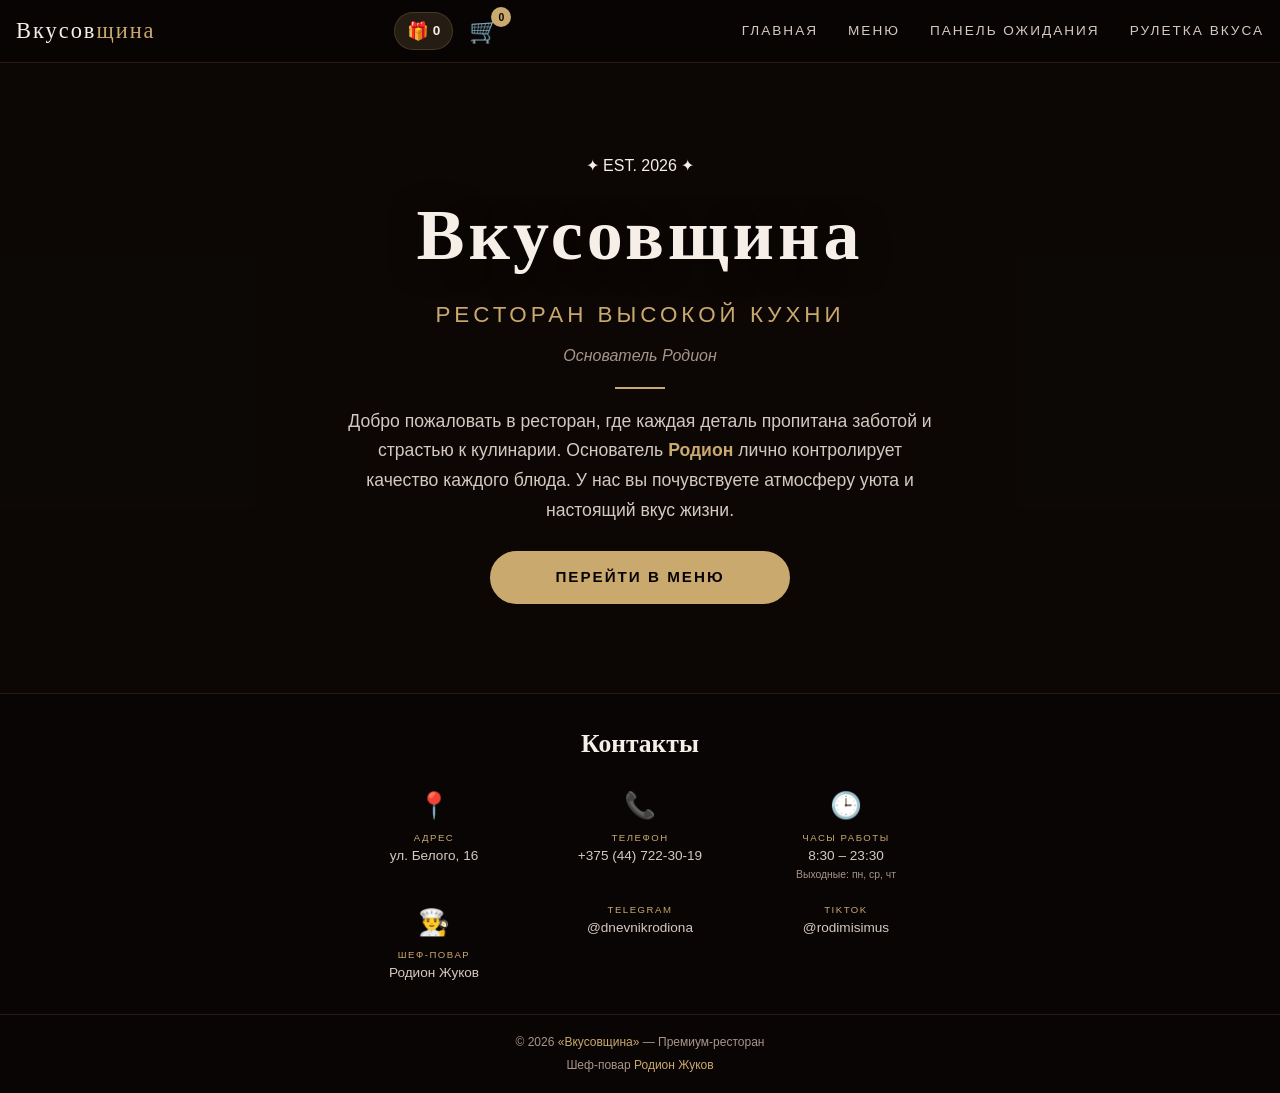
<file: index.html>
<!DOCTYPE html>
<html lang="ru">
<head>
    <meta charset="UTF-8">
    <meta name="viewport" content="width=device-width, initial-scale=1.0, maximum-scale=1.0, user-scalable=yes">
    <title>Вкусовщина | Премиум-ресторан</title>
    <!-- ===== ДИНАМИЧЕСКИЕ СТИЛИ (ВСЕ 5 СТИЛЕЙ) ===== -->
    <style id="dynamicStyles">
        /* Базовые переменные */
        :root {
            --bg-primary: #0a0505;
            --bg-secondary: #1a0a0a;
            --bg-card: #1a0f0f;
            --border-color: #2a1a15;
            --text-primary: #f5efe8;
            --text-secondary: #d4c9c0;
            --text-muted: #a89588;
            --accent: #c9a96e;
            --accent-hover: #e8d5a8;
            --shadow: 0 8px 32px rgba(0,0,0,0.6);
            --glass-bg: rgba(26, 15, 15, 0.85);
        }

        /* ===== СТИЛИ ===== */
        /* 1. Лёгкий и воздушный (скандинавский) */
        body.style-light {
            --bg-primary: #f8f4f0;
            --bg-secondary: #f0ebe4;
            --bg-card: #ffffff;
            --border-color: #e0d6cc;
            --text-primary: #2c241c;
            --text-secondary: #5a4a3a;
            --text-muted: #8a7a6a;
            --accent: #8baa8a;
            --accent-hover: #a8c4a7;
            --shadow: 0 8px 32px rgba(0,0,0,0.08);
            --glass-bg: rgba(255, 255, 255, 0.85);
        }
        body.style-light .hero::before {
            background: rgba(248, 244, 240, 0.7);
        }
        body.style-light .hero h1,
        body.style-light .hero .subtitle,
        body.style-light .hero .owner {
            color: #2c241c;
            text-shadow: none;
        }
        body.style-light .nav {
            background: rgba(248, 244, 240, 0.95);
            border-color: #e0d6cc;
        }
        body.style-light .nav .logo,
        body.style-light .nav .nav-links a {
            color: #2c241c;
        }

        /* 2. Яркий и дерзкий (молодёжный) */
        body.style-modern {
            --bg-primary: #0a0a12;
            --bg-secondary: #12121f;
            --bg-card: #1a1a2e;
            --border-color: #2a2a4a;
            --text-primary: #ffffff;
            --text-secondary: #c8c8f0;
            --text-muted: #8888aa;
            --accent: #ff6b6b;
            --accent-hover: #ff8a8a;
            --shadow: 0 8px 32px rgba(255, 107, 107, 0.2);
            --glass-bg: rgba(26, 26, 46, 0.9);
        }
        body.style-modern .hero::before {
            background: linear-gradient(135deg, rgba(10, 10, 18, 0.8), rgba(255, 107, 107, 0.3));
        }
        body.style-modern .hero h1 {
            background: linear-gradient(135deg, #ff6b6b, #ffd93d);
            -webkit-background-clip: text;
            -webkit-text-fill-color: transparent;
        }
        body.style-modern .nav {
            background: rgba(10, 10, 18, 0.95);
            border-color: #2a2a4a;
        }
        body.style-modern .nav .logo span,
        body.style-modern .nav .nav-links a:hover {
            color: #ff6b6b;
        }

        /* 3. Классический французский */
        body.style-french {
            --bg-primary: #f5ede4;
            --bg-secondary: #ede4d8;
            --bg-card: #f8f3ec;
            --border-color: #d4c4b0;
            --text-primary: #2c1f18;
            --text-secondary: #4d3a2e;
            --text-muted: #7a6557;
            --accent: #b88a5a;
            --accent-hover: #d4b088;
            --shadow: 0 8px 32px rgba(0,0,0,0.1);
            --glass-bg: rgba(248, 243, 236, 0.92);
        }
        body.style-french .hero::before {
            background: rgba(245, 237, 228, 0.75);
        }
        body.style-french .hero h1 {
            color: #2c1f18;
            text-shadow: none;
        }
        body.style-french .nav {
            background: rgba(245, 237, 228, 0.95);
            border-color: #d4c4b0;
        }
        body.style-french .nav .logo span {
            color: #b88a5a;
        }

        /* 4. Минималистичный японский */
        body.style-japanese {
            --bg-primary: #1a1a1a;
            --bg-secondary: #242424;
            --bg-card: #2a2a2a;
            --border-color: #3a3a3a;
            --text-primary: #f0f0f0;
            --text-secondary: #c0c0c0;
            --text-muted: #888888;
            --accent: #d4a373;
            --accent-hover: #e8c8a0;
            --shadow: 0 8px 32px rgba(0,0,0,0.4);
            --glass-bg: rgba(42, 42, 42, 0.9);
        }
        body.style-japanese .hero::before {
            background: rgba(26, 26, 26, 0.8);
        }
        body.style-japanese .hero h1 {
            color: #f0f0f0;
            text-shadow: none;
        }
        body.style-japanese .nav {
            background: rgba(26, 26, 26, 0.95);
            border-color: #3a3a3a;
        }

        /* 5. Эко-стиль */
        body.style-eco {
            --bg-primary: #f0f5ec;
            --bg-secondary: #e4ece0;
            --bg-card: #f8faf5;
            --border-color: #c8d8b8;
            --text-primary: #2a3a2a;
            --text-secondary: #4a5a4a;
            --text-muted: #7a8a7a;
            --accent: #6a9a6a;
            --accent-hover: #8ab88a;
            --shadow: 0 8px 32px rgba(0,0,0,0.06);
            --glass-bg: rgba(248, 250, 245, 0.92);
        }
        body.style-eco .hero::before {
            background: rgba(240, 245, 236, 0.8);
        }
        body.style-eco .hero h1 {
            color: #2a3a2a;
            text-shadow: none;
        }
        body.style-eco .nav {
            background: rgba(240, 245, 236, 0.95);
            border-color: #c8d8b8;
        }
        body.style-eco .nav .logo span {
            color: #6a9a6a;
        }
    </style>

    <!-- ===== ОСНОВНЫЕ СТИЛИ ===== -->
    <style>
        * { margin: 0; padding: 0; box-sizing: border-box; }

        body {
            font-family: 'Roboto', sans-serif;
            background-color: var(--bg-primary);
            color: var(--text-primary);
            line-height: 1.6;
            min-height: 100vh;
            display: flex;
            flex-direction: column;
            transition: background-color 0.5s, color 0.5s;
        }

        .nav {
            background: rgba(10, 5, 5, 0.95);
            backdrop-filter: blur(10px);
            padding: 12px 16px;
            position: sticky;
            top: 0;
            z-index: 100;
            border-bottom: 1px solid var(--border-color);
            display: flex;
            justify-content: space-between;
            align-items: center;
            transition: background 0.5s, border-color 0.5s;
        }
        .nav .logo {
            font-family: 'Playfair Display', serif;
            font-size: 1.4rem;
            color: var(--text-primary);
            letter-spacing: 2px;
            text-decoration: none;
            transition: color 0.5s;
        }
        .nav .logo span { color: var(--accent); transition: color 0.5s; }

        .nav .nav-right {
            display: flex;
            align-items: center;
            gap: 12px;
        }
        .nav .bonus-display {
            color: var(--accent);
            font-size: 0.85rem;
            display: flex;
            align-items: center;
            gap: 4px;
            background: rgba(201, 169, 110, 0.15);
            padding: 4px 12px;
            border-radius: 30px;
            border: 1px solid rgba(201, 169, 110, 0.2);
            transition: background 0.5s, border-color 0.5s;
        }
        .nav .bonus-display .icon { font-size: 1.1rem; }
        .nav .bonus-display .count { font-weight: 700; color: var(--text-primary); }
        .nav .cart-btn {
            position: relative;
            background: none;
            border: none;
            font-size: 1.5rem;
            cursor: pointer;
            color: var(--text-secondary);
            padding: 4px;
            transition: color 0.5s;
        }
        .nav .cart-btn .cart-count {
            position: absolute;
            top: -6px;
            right: -8px;
            background: var(--accent);
            color: #0a0505;
            font-size: 0.65rem;
            font-weight: 700;
            border-radius: 50%;
            width: 20px;
            height: 20px;
            display: flex;
            align-items: center;
            justify-content: center;
            transition: background 0.5s;
        }
        .nav .menu-toggle {
            display: flex;
            flex-direction: column;
            cursor: pointer;
            padding: 4px;
            background: none;
            border: none;
            gap: 5px;
        }
        .nav .menu-toggle span {
            display: block;
            width: 28px;
            height: 2px;
            background: var(--text-secondary);
            border-radius: 2px;
            transition: 0.3s, background 0.5s;
        }
        .nav .menu-toggle.active span:nth-child(1) { transform: rotate(45deg) translate(5px, 5px); }
        .nav .menu-toggle.active span:nth-child(2) { opacity: 0; }
        .nav .menu-toggle.active span:nth-child(3) { transform: rotate(-45deg) translate(5px, -5px); }

        .nav .nav-links {
            display: none;
            flex-direction: column;
            position: absolute;
            top: 60px;
            left: 0;
            right: 0;
            background: rgba(10, 5, 5, 0.98);
            backdrop-filter: blur(10px);
            padding: 20px;
            border-bottom: 1px solid var(--border-color);
            gap: 12px;
            transition: background 0.5s, border-color 0.5s;
        }
        .nav .nav-links.open { display: flex; }
        .nav .nav-links a {
            color: var(--text-secondary);
            text-decoration: none;
            font-weight: 400;
            font-size: 1.1rem;
            text-transform: uppercase;
            letter-spacing: 2px;
            padding: 12px 0;
            border-bottom: 1px solid var(--border-color);
            text-align: center;
            transition: color 0.5s, border-color 0.5s;
        }
        .nav .nav-links a:last-child { border-bottom: none; }
        .nav .nav-links a:hover { color: var(--accent); }

        .hero {
            position: relative;
            min-height: 70vh;
            display: flex;
            flex-direction: column;
            justify-content: center;
            align-items: center;
            text-align: center;
            padding: 40px 20px;
            background-image: url('https://i.ibb.co/N61v7gZB/image.png');
            background-size: cover;
            background-position: center;
            background-attachment: fixed;
            flex: 1;
        }
        .hero::before {
            content: '';
            position: absolute;
            inset: 0;
            background: rgba(13, 9, 7, 0.7);
            z-index: 1;
            transition: background 0.5s;
        }
        .hero * { position: relative; z-index: 2; }
        .hero h1 {
            font-family: 'Playfair Display', serif;
            font-size: clamp(2.8rem, 12vw, 4.5rem);
            font-weight: 700;
            color: var(--text-primary);
            letter-spacing: 4px;
            margin-bottom: 0.05em;
            text-shadow: 0 4px 30px rgba(0,0,0,0.5);
            transition: color 0.5s;
        }
        .hero .subtitle {
            font-size: clamp(1rem, 4vw, 1.4rem);
            color: var(--accent);
            letter-spacing: 4px;
            text-transform: uppercase;
            font-weight: 300;
            transition: color 0.5s;
        }
        .hero .owner {
            margin-top: 10px;
            font-size: clamp(0.8rem, 2.5vw, 1rem);
            color: var(--text-muted);
            font-style: italic;
        }
        .hero-line {
            width: 50px;
            height: 2px;
            background: var(--accent);
            margin: 18px auto;
            transition: background 0.5s;
        }
        .hero-desc {
            font-size: clamp(0.95rem, 2.5vw, 1.1rem);
            color: var(--text-secondary);
            max-width: 600px;
            margin: 0 auto 25px;
            line-height: 1.7;
        }
        .hero-btn {
            display: inline-block;
            padding: 14px 40px;
            background: var(--accent);
            color: #0a0505;
            text-decoration: none;
            text-transform: uppercase;
            font-weight: 700;
            letter-spacing: 2px;
            font-size: 0.95rem;
            border-radius: 50px;
            transition: all 0.3s;
            width: 90%;
            max-width: 300px;
        }
        .hero-btn:hover {
            background: var(--accent-hover);
            transform: scale(1.02);
        }

        .contacts {
            background: var(--bg-primary);
            padding: 30px 16px;
            border-top: 1px solid var(--border-color);
            text-align: center;
            transition: background 0.5s, border-color 0.5s;
        }
        .contacts-title {
            font-family: 'Playfair Display', serif;
            font-size: 1.6rem;
            color: var(--text-primary);
            margin-bottom: 20px;
        }
        .contacts-grid {
            display: grid;
            grid-template-columns: 1fr 1fr;
            gap: 18px;
            max-width: 600px;
            margin: 0 auto;
        }
        .contact-item {
            text-align: center;
        }
        .contact-item .icon {
            font-size: 1.6rem;
            display: block;
            margin-bottom: 4px;
        }
        .contact-item .label {
            color: var(--accent);
            text-transform: uppercase;
            font-size: 0.6rem;
            letter-spacing: 1.5px;
        }
        .contact-item .value {
            font-size: 0.85rem;
            color: var(--text-secondary);
            text-decoration: none;
            word-break: break-word;
        }
        .contact-item .value a {
            color: var(--text-secondary);
            text-decoration: none;
        }
        .contact-item .value small {
            font-size: 0.65rem;
            color: var(--text-muted);
            display: block;
        }

        .footer {
            background: var(--bg-primary);
            text-align: center;
            padding: 18px;
            border-top: 1px solid var(--border-color);
            color: var(--text-muted);
            font-size: 0.75rem;
            transition: background 0.5s, border-color 0.5s, color 0.5s;
        }
        .footer span { color: var(--accent); }

        /* Оверлей закрытия */
        .overlay-closed {
            position: fixed;
            inset: 0;
            background: rgba(0,0,0,0.85);
            backdrop-filter: blur(8px);
            z-index: 9999;
            display: none;
            justify-content: center;
            align-items: center;
            padding: 20px;
        }
        .overlay-closed.show { display: flex; }
        .closed-modal {
            background: var(--bg-card);
            border: 2px solid var(--accent);
            border-radius: 30px;
            padding: 40px 35px;
            max-width: 460px;
            width: 100%;
            text-align: center;
            animation: modalPop 0.4s ease-out;
            transition: background 0.5s, border-color 0.5s;
        }
        .closed-modal .closed-icon { font-size: 4.5rem; display: block; margin-bottom: 10px; }
        .closed-modal h2 {
            font-family: 'Playfair Display', serif;
            font-size: 2rem;
            color: var(--text-primary);
            margin-bottom: 12px;
        }
        .closed-modal p {
            font-size: 1.1rem;
            color: var(--text-secondary);
            line-height: 1.6;
        }
        @keyframes modalPop {
            0% { transform: scale(0.9); opacity: 0; }
            100% { transform: scale(1); opacity: 1; }
        }

        @media (min-width: 600px) {
            .contacts-grid { grid-template-columns: repeat(3, 1fr); }
        }
        @media (min-width: 768px) {
            .nav .menu-toggle { display: none; }
            .nav .nav-links {
                display: flex !important;
                flex-direction: row;
                position: static;
                background: none;
                backdrop-filter: none;
                padding: 0;
                border: none;
                gap: 30px;
            }
            .nav .nav-links a {
                font-size: 0.85rem;
                padding: 6px 0;
                border-bottom: none;
                text-align: left;
            }
        }
    </style>
</head>
<body>

    <!-- ОВЕРЛЕЙ ЗАКРЫТИЯ -->
    <div class="overlay-closed" id="closedOverlay">
        <div class="closed-modal">
            <span class="closed-icon">🚧</span>
            <h2>Ресторан временно закрыт</h2>
            <p>Мы работаем над улучшением нашего меню и сервиса.<br>Скоро откроемся с новыми вкусами!</p>
            <p style="margin-top: 6px; font-size:0.9rem; color:var(--text-muted);">Следите за обновлениями</p>
        </div>
    </div>

    <!-- НАВИГАЦИЯ -->
    <nav class="nav">
        <a href="index.html" class="logo">Вкусов<span>щина</span></a>
        <div class="nav-right">
            <div class="bonus-display" id="bonusDisplay">
                <span class="icon">🎁</span>
                <span class="count" id="bonusCount">0</span>
            </div>
            <button class="cart-btn" id="cartBtn" aria-label="Корзина">
                🛒
                <span class="cart-count" id="cartCount">0</span>
            </button>
            <button class="menu-toggle" id="menuToggle" aria-label="Открыть меню">
                <span></span><span></span><span></span>
            </button>
        </div>
        <div class="nav-links" id="navLinks">
            <a href="index.html">Главная</a>
            <a href="menu.html">Меню</a>
            <a href="status.html">Панель ожидания</a>
            <a href="roulette.html">Рулетка Вкуса</a>
        </div>
    </nav>

    <!-- HERO -->
    <section class="hero">
        <div class="hero-content">
            <div class="hero-badge">✦ EST. 2026 ✦</div>
            <h1>Вкусовщина</h1>
            <div class="subtitle">Ресторан высокой кухни</div>
            <div class="owner">Основатель Родион</div>
            <div class="hero-line"></div>
            <p class="hero-desc">
                Добро пожаловать в ресторан, где каждая деталь пропитана заботой и страстью к кулинарии.
                Основатель <strong style="color:var(--accent);">Родион</strong> лично контролирует качество каждого блюда.
                У нас вы почувствуете атмосферу уюта и настоящий вкус жизни.
            </p>
            <a href="menu.html" class="hero-btn">Перейти в меню</a>
        </div>
    </section>

    <!-- КОНТАКТЫ -->
    <section class="contacts">
        <h2 class="contacts-title">Контакты</h2>
        <div class="contacts-grid">
            <div class="contact-item">
                <span class="icon">📍</span>
                <div class="label">Адрес</div>
                <div class="value">ул. Белого, 16</div>
            </div>
            <div class="contact-item">
                <span class="icon">📞</span>
                <div class="label">Телефон</div>
                <div class="value">+375 (44) 722-30-19</div>
            </div>
            <div class="contact-item">
                <span class="icon">🕒</span>
                <div class="label">Часы работы</div>
                <div class="value">8:30 – 23:30 <small>Выходные: пн, ср, чт</small></div>
            </div>
            <div class="contact-item">
                <span class="icon">👨‍🍳</span>
                <div class="label">Шеф-повар</div>
                <div class="value">Родион Жуков</div>
            </div>
            <div class="contact-item">
                <div class="label">Telegram</div>
                <div class="value"><a href="https://t.me/dnevnikrodiona" target="_blank">@dnevnikrodiona</a></div>
            </div>
            <div class="contact-item">
                <div class="label">TikTok</div>
                <div class="value"><a href="https://www.tiktok.com/@rodimisimus" target="_blank">@rodimisimus</a></div>
            </div>
        </div>
    </section>

    <footer class="footer">
        <p>© 2026 <span>«Вкусовщина»</span> — Премиум-ресторан</p>
        <p style="margin-top: 4px;">Шеф-повар <span>Родион Жуков</span></p>
    </footer>

    <script>
        // ===== ЗАГРУЗКА СТИЛЯ С СЕРВЕРА =====
        const SERVER_URL = 'https://vkusovshina-server.onrender.com';

        async function loadStyle() {
            try {
                const response = await fetch(`${SERVER_URL}/style`);
                const data = await response.json();
                const style = data.style || 'light';
                document.body.className = 'style-' + style;
                localStorage.setItem('siteStyle', style);
            } catch (e) {
                console.error('Ошибка загрузки стиля:', e);
                const saved = localStorage.getItem('siteStyle');
                if (saved) document.body.className = 'style-' + saved;
            }
        }

        loadStyle();

        // Обновляем стиль при изменении в localStorage (для синхронизации вкладок)
        window.addEventListener('storage', function(e) {
            if (e.key === 'siteStyle') {
                document.body.className = 'style-' + e.newValue;
            }
        });

        // ===== ПРОВЕРКА СТАТУСА РЕСТОРАНА =====
        async function checkRestaurantStatus() {
            try {
                const response = await fetch(`${SERVER_URL}/status`);
                const data = await response.json();
                const overlay = document.getElementById('closedOverlay');
                if (data.isOpen === false) {
                    overlay.classList.add('show');
                } else {
                    overlay.classList.remove('show');
                }
            } catch (e) {
                console.error('Ошибка проверки статуса:', e);
            }
        }

        checkRestaurantStatus();
        setInterval(checkRestaurantStatus, 30000);

        // ===== БУРГЕР =====
        const toggle = document.getElementById('menuToggle');
        const links = document.getElementById('navLinks');
        toggle.addEventListener('click', function() {
            this.classList.toggle('active');
            links.classList.toggle('open');
        });
        links.querySelectorAll('a').forEach(link => {
            link.addEventListener('click', () => {
                toggle.classList.remove('active');
                links.classList.remove('open');
            });
        });

        // ===== БОНУСЫ И КОРЗИНА =====
        function updateBonusUI() {
            const bonus = parseInt(localStorage.getItem('bonus')) || 0;
            document.getElementById('bonusCount').textContent = bonus;
        }

        function updateCartUI() {
            const cart = JSON.parse(localStorage.getItem('cart')) || [];
            document.getElementById('cartCount').textContent = cart.length;
        }

        window.addEventListener('storage', function(e) {
            if (e.key === 'bonus') updateBonusUI();
            if (e.key === 'cart') updateCartUI();
        });

        updateBonusUI();
        updateCartUI();
    </script>

</body>
</html>
</file>
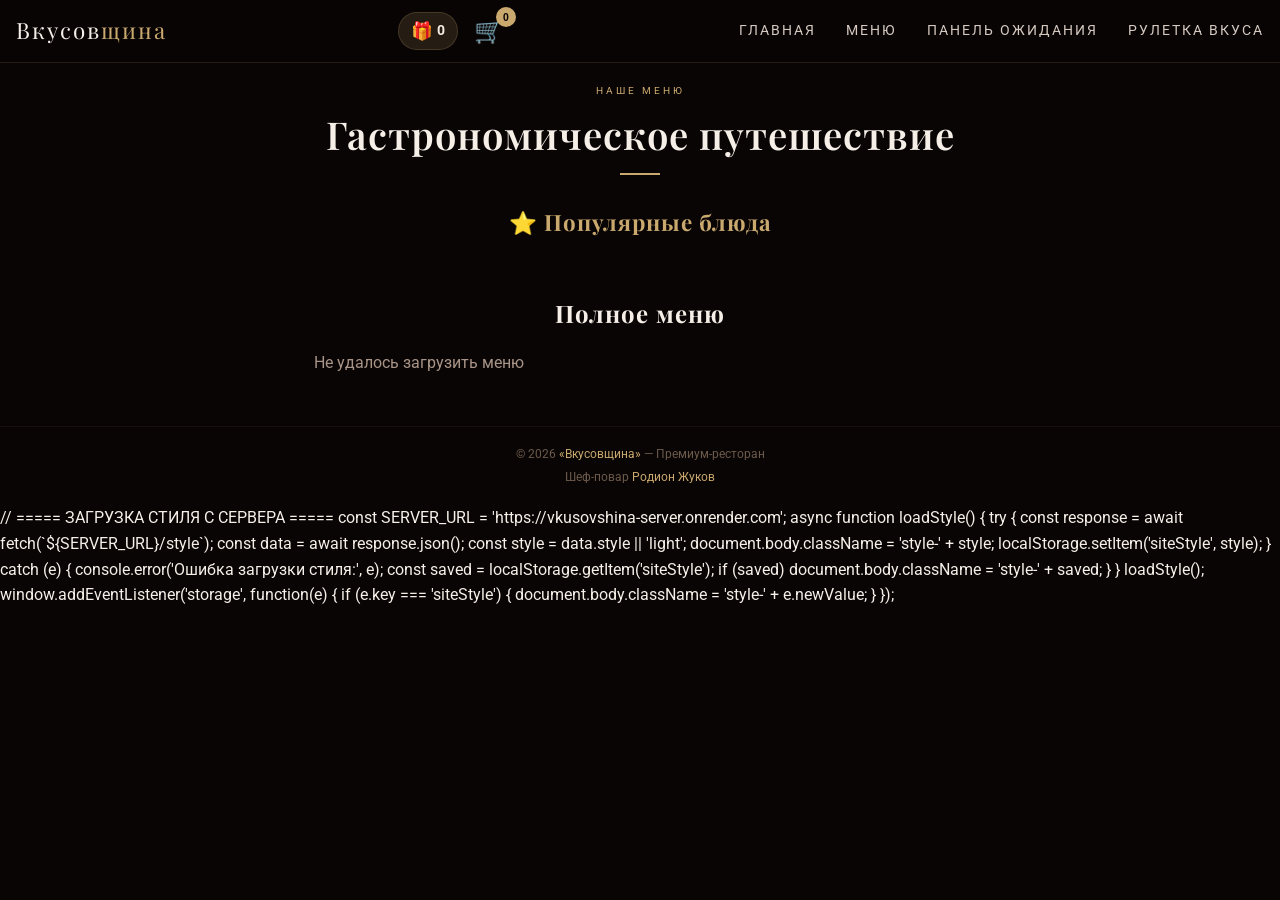
<file: menu.html>
<!DOCTYPE html>
<html lang="ru">
<head>
    <meta charset="UTF-8">
    <meta name="viewport" content="width=device-width, initial-scale=1.0, maximum-scale=1.0, user-scalable=yes">
    <title>Меню | Вкусовщина</title>
    <style>
        @import url('https://fonts.googleapis.com/css2?family=Playfair+Display:ital,wght@0,700;1,700&family=Roboto:wght@300;400;700&display=swap');

        * { margin: 0; padding: 0; box-sizing: border-box; }

        body {
            font-family: 'Roboto', sans-serif;
            background-color: #0a0505;
            color: #f5efe8;
            line-height: 1.6;
            min-height: 100vh;
        }

        .nav {
            background: rgba(10, 5, 5, 0.95);
            backdrop-filter: blur(10px);
            padding: 12px 16px;
            position: sticky;
            top: 0;
            z-index: 100;
            border-bottom: 1px solid #2a1a15;
            display: flex;
            justify-content: space-between;
            align-items: center;
        }
        .nav .logo {
            font-family: 'Playfair Display', serif;
            font-size: 1.4rem;
            color: #f5efe8;
            letter-spacing: 2px;
            text-decoration: none;
        }
        .nav .logo span { color: #c9a96e; }

        .nav .nav-right {
            display: flex;
            align-items: center;
            gap: 12px;
        }
        .nav .bonus-display {
            color: #c9a96e;
            font-size: 0.85rem;
            display: flex;
            align-items: center;
            gap: 4px;
            background: rgba(201, 169, 110, 0.15);
            padding: 4px 12px;
            border-radius: 30px;
            border: 1px solid rgba(201, 169, 110, 0.2);
        }
        .nav .bonus-display .icon { font-size: 1.1rem; }
        .nav .bonus-display .count { font-weight: 700; color: #f5efe8; }
        .nav .cart-btn {
            position: relative;
            background: none;
            border: none;
            font-size: 1.5rem;
            cursor: pointer;
            color: #d4c9c0;
            padding: 4px;
        }
        .nav .cart-btn .cart-count {
            position: absolute;
            top: -6px;
            right: -8px;
            background: #c9a96e;
            color: #0a0505;
            font-size: 0.65rem;
            font-weight: 700;
            border-radius: 50%;
            width: 20px;
            height: 20px;
            display: flex;
            align-items: center;
            justify-content: center;
        }
        .nav .menu-toggle {
            display: flex;
            flex-direction: column;
            cursor: pointer;
            padding: 4px;
            background: none;
            border: none;
            gap: 5px;
        }
        .nav .menu-toggle span {
            display: block;
            width: 28px;
            height: 2px;
            background: #d4c9c0;
            border-radius: 2px;
            transition: 0.3s;
        }
        .nav .menu-toggle.active span:nth-child(1) { transform: rotate(45deg) translate(5px, 5px); }
        .nav .menu-toggle.active span:nth-child(2) { opacity: 0; }
        .nav .menu-toggle.active span:nth-child(3) { transform: rotate(-45deg) translate(5px, -5px); }

        .nav .nav-links {
            display: none;
            flex-direction: column;
            position: absolute;
            top: 60px;
            left: 0;
            right: 0;
            background: rgba(10, 5, 5, 0.98);
            backdrop-filter: blur(10px);
            padding: 20px;
            border-bottom: 1px solid #2a1a15;
            gap: 12px;
        }
        .nav .nav-links.open { display: flex; }
        .nav .nav-links a {
            color: #d4c9c0;
            text-decoration: none;
            font-weight: 400;
            font-size: 1.1rem;
            text-transform: uppercase;
            letter-spacing: 2px;
            padding: 12px 0;
            border-bottom: 1px solid #1a0f0f;
            text-align: center;
        }
        .nav .nav-links a:last-child { border-bottom: none; }
        .nav .nav-links a:hover { color: #c9a96e; }

        .container {
            max-width: 600px;
            margin: 0 auto;
            padding: 20px 16px;
        }
        .section-header {
            text-align: center;
            margin-bottom: 30px;
        }
        .section-header .subtitle {
            font-size: 0.65rem;
            color: #c9a96e;
            text-transform: uppercase;
            letter-spacing: 3px;
            display: block;
            margin-bottom: 4px;
        }
        .section-header h1 {
            font-family: 'Playfair Display', serif;
            font-size: clamp(1.8rem, 5vw, 2.4rem);
            color: #f5efe8;
            font-weight: 600;
            letter-spacing: 1px;
        }
        .section-line {
            width: 40px;
            height: 2px;
            background: #c9a96e;
            margin: 8px auto 0;
        }

        .popular-section {
            margin-bottom: 35px;
        }
        .popular-section h2 {
            font-family: 'Playfair Display', serif;
            font-size: 1.4rem;
            color: #c9a96e;
            text-align: center;
            margin-bottom: 18px;
            letter-spacing: 1px;
        }

        .menu-grid {
            display: grid;
            grid-template-columns: 1fr;
            gap: 16px;
        }
        .menu-item {
            background: rgba(26, 15, 15, 0.85);
            backdrop-filter: blur(10px);
            border-radius: 16px;
            padding: 20px 16px;
            border: 1px solid rgba(201, 169, 110, 0.15);
            transition: all 0.3s;
            text-align: center;
            position: relative;
        }
        .menu-item .emoji {
            font-size: 2.6rem;
            display: block;
            margin-bottom: 6px;
        }
        .menu-item h3 {
            font-family: 'Playfair Display', serif;
            font-size: 1.1rem;
            color: #f5efe8;
            margin-bottom: 2px;
        }
        .menu-item .price {
            display: inline-block;
            background: #c9a96e;
            color: #0a0505;
            font-weight: 700;
            padding: 2px 14px;
            border-radius: 20px;
            font-size: 0.75rem;
            margin: 4px 0 6px;
        }
        .menu-item p {
            color: #a89588;
            font-size: 0.8rem;
            line-height: 1.4;
        }
        .menu-item .add-to-cart {
            margin-top: 10px;
            background: #c9a96e;
            color: #0a0505;
            border: none;
            padding: 10px 16px;
            border-radius: 30px;
            font-weight: 600;
            font-size: 0.9rem;
            cursor: pointer;
            transition: all 0.3s;
            width: 100%;
        }
        .menu-item .add-to-cart:hover {
            background: #e8d5a8;
        }

        .popular-badge {
            display: inline-block;
            background: #c9a96e;
            color: #0a0505;
            font-size: 0.55rem;
            font-weight: 700;
            padding: 2px 12px;
            border-radius: 20px;
            text-transform: uppercase;
            letter-spacing: 1px;
            position: absolute;
            top: -6px;
            right: -6px;
        }

        /* Модалки */
        .modal-overlay {
            display: none;
            position: fixed;
            inset: 0;
            background: rgba(0,0,0,0.85);
            backdrop-filter: blur(8px);
            z-index: 200;
            justify-content: center;
            align-items: center;
            padding: 20px;
        }
        .modal-overlay.open { display: flex; }
        .modal {
            background: #1a0f0f;
            border: 2px solid #c9a96e;
            border-radius: 24px;
            padding: 30px 20px;
            max-width: 450px;
            width: 100%;
            text-align: center;
            animation: modalPop 0.3s ease-out;
            position: relative;
        }
        @keyframes modalPop {
            0% { transform: scale(0.95); opacity: 0; }
            100% { transform: scale(1); opacity: 1; }
        }
        .modal .close-modal-btn {
            background: #c9a96e;
            color: #0a0505;
            border: none;
            padding: 10px 30px;
            border-radius: 30px;
            font-weight: 600;
            font-size: 1rem;
            cursor: pointer;
            transition: all 0.3s;
            margin-top: 10px;
        }
        .modal .close-modal-btn:hover { background: #e8d5a8; }
        .modal .modal-close-btn {
            position: absolute;
            top: 10px;
            right: 16px;
            font-size: 1.5rem;
            color: #a89588;
            cursor: pointer;
            background: none;
            border: none;
        }
        .modal .modal-close-btn:hover { color: #f5efe8; }

        .cart-modal .cart-items {
            margin: 15px 0;
            max-height: 250px;
            overflow-y: auto;
            text-align: left;
        }
        .cart-modal .cart-item {
            display: flex;
            justify-content: space-between;
            padding: 8px 0;
            border-bottom: 1px solid #2a1a15;
        }
        .cart-modal .cart-item .name { font-size: 0.95rem; }
        .cart-modal .cart-item .remove-btn {
            background: none;
            border: none;
            color: #a89588;
            font-size: 1.1rem;
            cursor: pointer;
        }
        .cart-modal .cart-item .remove-btn:hover { color: #e74c3c; }
        .cart-modal .cart-total {
            font-weight: 700;
            margin: 10px 0;
        }
        .cart-modal .order-cart-btn {
            background: #c9a96e;
            color: #0a0505;
            border: none;
            padding: 12px;
            border-radius: 30px;
            font-weight: 600;
            font-size: 1rem;
            cursor: pointer;
            width: 100%;
            margin-top: 5px;
        }
        .cart-modal .order-cart-btn:hover { background: #e8d5a8; }
        .cart-modal .empty-cart { color: #a89588; padding: 20px 0; }

        /* Модалка пожелания */
        .wish-modal textarea {
            width: 100%;
            padding: 10px;
            border-radius: 12px;
            border: 1px solid #2a1a15;
            background: #0a0505;
            color: #f5efe8;
            font-size: 1rem;
            resize: vertical;
            min-height: 80px;
            margin: 10px 0 12px;
            font-family: inherit;
        }
        .wish-modal textarea:focus { border-color: #c9a96e; outline: none; }
        .wish-modal .wish-label {
            color: #d4c9c0;
            font-size: 0.9rem;
        }
        .wish-modal .bonus-checkbox {
            display: flex;
            align-items: center;
            gap: 10px;
            justify-content: center;
            margin: 10px 0 6px;
            color: #d4c9c0;
            font-size: 0.95rem;
        }
        .wish-modal .bonus-checkbox input[type="checkbox"] {
            width: 20px;
            height: 20px;
            accent-color: #c9a96e;
            cursor: pointer;
        }
        .wish-modal .bonus-info {
            font-size: 0.8rem;
            color: #a89588;
            margin-bottom: 8px;
        }

        /* Модалка успеха */
        #orderSuccessModal .modal { border-color: #4CAF50; }
        #orderSuccessModal .emoji-big { font-size: 3.5rem; display: block; margin-bottom: 6px; }
        #orderSuccessModal h2 { color: #4CAF50; font-family: 'Playfair Display', serif; font-size: 1.6rem; }
        #orderSuccessModal .message { color: #d4c9c0; margin: 10px 0; }
        #orderSuccessModal .thanks { color: #c9a96e; font-weight: 700; margin-bottom: 10px; }

        .footer {
            background: #0a0505;
            text-align: center;
            padding: 18px;
            border-top: 1px solid #1a0f0f;
            color: #6b5a4a;
            font-size: 0.75rem;
            margin-top: 30px;
        }
        .footer span { color: #c9a96e; }

        @media (min-width: 500px) {
            .menu-grid { grid-template-columns: 1fr 1fr; }
        }
        @media (min-width: 768px) {
            .nav .menu-toggle { display: none; }
            .nav .nav-links {
                display: flex !important;
                flex-direction: row;
                position: static;
                background: none;
                backdrop-filter: none;
                padding: 0;
                border: none;
                gap: 30px;
            }
            .nav .nav-links a {
                font-size: 0.85rem;
                padding: 6px 0;
                border-bottom: none;
                text-align: left;
            }
            .container { max-width: 900px; }
        }
    </style>
</head>
<body>

    <!-- НАВИГАЦИЯ -->
    <nav class="nav">
        <a href="index.html" class="logo">Вкусов<span>щина</span></a>
        <div class="nav-right">
            <div class="bonus-display">
                <span class="icon">🎁</span>
                <span class="count" id="bonusCount">0</span>
            </div>
            <button class="cart-btn" id="cartBtn" aria-label="Корзина">
                🛒
                <span class="cart-count" id="cartCount">0</span>
            </button>
            <button class="menu-toggle" id="menuToggle" aria-label="Открыть меню">
                <span></span><span></span><span></span>
            </button>
        </div>
        <div class="nav-links" id="navLinks">
            <a href="index.html">Главная</a>
            <a href="menu.html">Меню</a>
            <a href="status.html">Панель ожидания</a>
            <a href="roulette.html">Рулетка Вкуса</a>
        </div>
    </nav>

    <div class="container">
        <div class="section-header">
            <span class="subtitle">Наше меню</span>
            <h1>Гастрономическое путешествие</h1>
            <div class="section-line"></div>
        </div>

        <div class="popular-section">
            <h2>⭐ Популярные блюда</h2>
            <div class="menu-grid" id="popularGrid"></div>
        </div>

        <h2 style="font-family:'Playfair Display',serif;font-size:1.5rem;color:#f5efe8;text-align:center;margin-bottom:18px;letter-spacing:1px;">Полное меню</h2>
        <div class="menu-grid" id="menuGrid"></div>
    </div>

    <!-- МОДАЛКА КОРЗИНЫ -->
    <div class="modal-overlay cart-modal" id="cartModal">
        <div class="modal">
            <button class="modal-close-btn" id="closeCartBtn">✕</button>
            <h2 style="text-align:center;">🛒 Корзина</h2>
            <div class="cart-items" id="cartItems"></div>
            <div class="cart-total" id="cartTotal">Итого: 0 блюд</div>
            <button class="order-cart-btn" id="orderCartBtn">Оформить заказ</button>
        </div>
    </div>

    <!-- МОДАЛКА ПОЖЕЛАНИЯ + БОНУСЫ -->
    <div class="modal-overlay wish-modal" id="wishModal">
        <div class="modal">
            <button class="modal-close-btn" id="closeWishBtn">✕</button>
            <h2>📝 Пожелание к заказу</h2>
            <p class="wish-label">Оставьте комментарий для повара (необязательно)</p>
            <textarea id="wishText" placeholder="Например: без лука, побольше соуса..."></textarea>

            <div class="bonus-checkbox">
                <input type="checkbox" id="useBonusCheck">
                <label for="useBonusCheck">🎁 Использовать бонусы (<span id="bonusAvailableLabel">0</span> баллов = <span id="bonusAmountLabel">0</span> коп.)</label>
            </div>
            <div class="bonus-info">После списания бонусов сумма заказа уменьшится</div>

            <button class="close-modal-btn" id="confirmOrderBtn">Отправить заказ</button>
        </div>
    </div>

    <!-- МОДАЛКА УСПЕШНОГО ЗАКАЗА -->
    <div class="modal-overlay" id="orderSuccessModal">
        <div class="modal">
            <span class="emoji-big">✅</span>
            <h2>Заказ оформлен!</h2>
            <div class="message">Ваш заказ принят! Мы уже начали готовить.<br>Следите за статусом в <strong>Панели ожидания</strong>.</div>
            <div class="thanks">Спасибо, что выбрали «Вкусовщину»!</div>
            <button class="close-modal-btn" id="closeSuccessBtn">Отлично!</button>
        </div>
    </div>

    <footer class="footer">
        <p>© 2026 <span>«Вкусовщина»</span> — Премиум-ресторан</p>
        <p style="margin-top: 4px;">Шеф-повар <span>Родион Жуков</span></p>
    </footer>

    <script>
        // ===== ГЛОБАЛЬНЫЕ НАСТРОЙКИ =====
        const SERVER_URL = 'https://vkusovshina-server.onrender.com';
        const TELEGRAM_BOT_TOKEN = '8752139780:AAEIbtDqq2F3FJ2TqFWcINLWg6Zml8UyAQI';
        const TELEGRAM_CHAT_ID = '7892506421';

        // ===== ПЕРЕМЕННЫЕ =====
        let allDishes = [];
        let cart = JSON.parse(localStorage.getItem('cart')) || [];

        // ===== КОРЗИНА И БОНУСЫ =====
        function saveCart() {
            localStorage.setItem('cart', JSON.stringify(cart));
            updateCartUI();
            updateBonusUI();
        }

        function updateCartUI() {
            document.getElementById('cartCount').textContent = cart.length;
        }

        function updateBonusUI() {
            const bonus = parseInt(localStorage.getItem('bonus')) || 0;
            document.getElementById('bonusCount').textContent = bonus;
            const availableLabel = document.getElementById('bonusAvailableLabel');
            const amountLabel = document.getElementById('bonusAmountLabel');
            if (availableLabel && amountLabel) {
                availableLabel.textContent = bonus;
                amountLabel.textContent = bonus;
            }
        }

        function addToCart(dishName) {
            const dish = allDishes.find(d => d.name === dishName);
            if (!dish) return;
            cart.push({ ...dish });
            saveCart();
            showNotification(`${dish.emoji} ${dish.name} добавлено в корзину!`);
        }

        function removeFromCart(index) {
            cart.splice(index, 1);
            saveCart();
            renderCartModal();
        }

        function clearCart() {
            cart = [];
            saveCart();
            renderCartModal();
        }

        function showNotification(text) {
            const notif = document.createElement('div');
            notif.style.cssText = `
                position: fixed; bottom: 80px; left: 50%; transform: translateX(-50%);
                background: #1a0f0f; color: #f5efe8;
                padding: 14px 24px; border-radius: 30px;
                border: 1px solid #c9a96e;
                box-shadow: 0 4px 20px rgba(0,0,0,0.6);
                z-index: 999; font-weight: 500;
                transition: opacity 0.5s;
                max-width: 90%;
                text-align: center;
                font-size: 1rem;
            `;
            notif.textContent = text;
            document.body.appendChild(notif);
            setTimeout(() => {
                notif.style.opacity = '0';
                setTimeout(() => notif.remove(), 500);
            }, 2500);
        }

        // ===== TELEGRAM (с кнопкой) =====
        function sendTelegramMessageWithButton(text, keyboard) {
            const url = `https://api.telegram.org/bot${TELEGRAM_BOT_TOKEN}/sendMessage`;
            return fetch(url, {
                method: 'POST',
                headers: { 'Content-Type': 'application/json' },
                body: JSON.stringify({
                    chat_id: TELEGRAM_CHAT_ID,
                    text: text,
                    parse_mode: 'HTML',
                    reply_markup: keyboard,
                    disable_web_page_preview: true
                })
            })
            .then(r => r.json())
            .then(data => {
                if (!data.ok) throw new Error(data.description);
                console.log('✅ Сообщение с кнопкой отправлено');
            })
            .catch(err => console.error('❌ Ошибка:', err));
        }

        // ===== СОЗДАНИЕ ЗАКАЗА =====
        function createOrder(wish, useBonus) {
            if (cart.length === 0) {
                alert('Корзина пуста!');
                return;
            }

            const userName = localStorage.getItem('userName') || 'Гость';
            const orderId = Date.now().toString(36) + Math.random().toString(36).substr(2, 4);
            let total = cart.reduce((sum, d) => sum + parseFloat(d.price.replace(/\D/g,'')) || 0, 0);
            let bonusUsed = 0;
            let currentBonus = parseInt(localStorage.getItem('bonus')) || 0;

            if (useBonus && currentBonus > 0) {
                bonusUsed = Math.min(currentBonus, total);
                total = total - bonusUsed;
                currentBonus = currentBonus - bonusUsed;
                localStorage.setItem('bonus', currentBonus);
            }

            const dishesList = cart.map((d, i) => `${i+1}. ${d.emoji} ${d.name} (${d.price})`).join('\n');

            const orderData = {
                id: orderId,
                items: cart.map(d => ({ name: d.name, emoji: d.emoji, price: d.price })),
                total: total,
                wish: wish || 'Без пожеланий',
                userName: userName,
                createdAt: Date.now(),
                bonusUsed: bonusUsed
            };

            fetch(`${SERVER_URL}/orders`, {
                method: 'POST',
                headers: { 'Content-Type': 'application/json' },
                body: JSON.stringify(orderData)
            })
            .then(response => response.json())
            .then(data => {
                console.log('Заказ сохранён на сервере:', data);
                const bonusEarned = Math.floor((total + bonusUsed) * 0.1);
                currentBonus += bonusEarned;
                localStorage.setItem('bonus', currentBonus);
                updateBonusUI();

                let msg = `🆕 <b>Новый заказ #${orderId}</b>\n\n👤 Имя: ${userName}\n📋 Блюда:\n${dishesList}\n💰 Сумма: ${total + bonusUsed} коп.`;
                if (bonusUsed > 0) {
                    msg += `\n🎁 Списанные бонусы: ${bonusUsed} коп.\n💳 Итоговая сумма: ${total} коп.`;
                }
                msg += `\n📝 Пожелание: ${wish || 'Нет'}\n\n🕒 Статус: готовится (10 минут)`;
                const inlineKeyboard = {
                    inline_keyboard: [
                        [{ text: '✅ Подтвердить заказ', callback_data: `confirm_${orderId}` }]
                    ]
                };
                sendTelegramMessageWithButton(msg, inlineKeyboard);

                clearCart();
                showOrderSuccess();
                document.getElementById('wishModal').classList.remove('open');
            })
            .catch(error => {
                console.error('Ошибка отправки заказа:', error);
                alert('Не удалось создать заказ. Попробуйте позже.');
            });
        }

        function showOrderSuccess() {
            const modal = document.getElementById('orderSuccessModal');
            modal.classList.add('open');
            document.getElementById('closeSuccessBtn').onclick = function() {
                modal.classList.remove('open');
            };
            modal.onclick = function(e) {
                if (e.target === modal) modal.classList.remove('open');
            };
            document.addEventListener('keydown', function esc(e) {
                if (e.key === 'Escape' && modal.classList.contains('open')) {
                    modal.classList.remove('open');
                    document.removeEventListener('keydown', esc);
                }
            });
        }

        // ===== МОДАЛКА КОРЗИНЫ =====
        function renderCartModal() {
            const container = document.getElementById('cartItems');
            const totalSpan = document.getElementById('cartTotal');
            if (cart.length === 0) {
                container.innerHTML = `<div class="empty-cart">Корзина пуста</div>`;
                totalSpan.textContent = 'Итого: 0 блюд';
                return;
            }
            let html = '';
            cart.forEach((item, idx) => {
                html += `
                    <div class="cart-item">
                        <span class="name">${item.emoji} ${item.name} (${item.price})</span>
                        <button class="remove-btn" data-index="${idx}">✕</button>
                    </div>
                `;
            });
            container.innerHTML = html;
            totalSpan.textContent = `Итого: ${cart.length} блюд`;
            container.querySelectorAll('.remove-btn').forEach(btn => {
                btn.addEventListener('click', function() {
                    const idx = parseInt(this.dataset.index);
                    removeFromCart(idx);
                });
            });
        }

        function openWishModal() {
            if (cart.length === 0) {
                alert('Корзина пуста!');
                return;
            }
            updateBonusUI();
            document.getElementById('useBonusCheck').checked = false;
            document.getElementById('wishModal').classList.add('open');
            document.getElementById('wishText').value = '';
        }

        // ===== ЗАГРУЗКА МЕНЮ С СЕРВЕРА =====
        async function loadMenu() {
            try {
                const response = await fetch(`${SERVER_URL}/menu`);
                allDishes = await response.json();

                const popResponse = await fetch(`${SERVER_URL}/popular`);
                const popularDishes = await popResponse.json();

                renderDishes('popularGrid', popularDishes, true);
                renderDishes('menuGrid', allDishes, false);
            } catch (e) {
                console.error('Ошибка загрузки меню:', e);
                document.getElementById('menuGrid').innerHTML = '<p style="text-align:center;color:#a89588;">Не удалось загрузить меню</p>';
            }
        }

        function renderDishes(containerId, dishes, isPopular = false) {
            const container = document.getElementById(containerId);
            if (!container) return;
            if (!dishes || dishes.length === 0) {
                container.innerHTML = `<div style="text-align:center;color:#a89588;padding:20px;">Нет блюд</div>`;
                return;
            }
            container.innerHTML = dishes.map(d => `
                <div class="menu-item">
                    ${isPopular ? '<span class="popular-badge">Популярное</span>' : ''}
                    <span class="emoji">${d.emoji}</span>
                    <h3>${d.name}</h3>
                    <span class="price">${d.price}</span>
                    <p>${d.desc || ''}</p>
                    <button class="add-to-cart" data-name="${d.name}">Добавить в корзину</button>
                </div>
            `).join('');

            container.querySelectorAll('.add-to-cart').forEach(btn => {
                btn.addEventListener('click', function() {
                    const name = this.dataset.name;
                    addToCart(name);
                });
            });
        }

        // ===== СОБЫТИЯ =====

        // Бургер
        const toggle = document.getElementById('menuToggle');
        const links = document.getElementById('navLinks');
        toggle.addEventListener('click', function() {
            this.classList.toggle('active');
            links.classList.toggle('open');
        });
        links.querySelectorAll('a').forEach(link => {
            link.addEventListener('click', () => {
                toggle.classList.remove('active');
                links.classList.remove('open');
            });
        });

        // Корзина
        document.getElementById('cartBtn').addEventListener('click', function() {
            renderCartModal();
            document.getElementById('cartModal').classList.add('open');
        });
        document.getElementById('closeCartBtn').addEventListener('click', function() {
            document.getElementById('cartModal').classList.remove('open');
        });
        document.getElementById('cartModal').addEventListener('click', function(e) {
            if (e.target === this) this.classList.remove('open');
        });
        document.getElementById('orderCartBtn').addEventListener('click', openWishModal);

        // Модалка пожелания
        document.getElementById('closeWishBtn').addEventListener('click', function() {
            document.getElementById('wishModal').classList.remove('open');
        });
        document.getElementById('wishModal').addEventListener('click', function(e) {
            if (e.target === this) this.classList.remove('open');
        });
        document.getElementById('confirmOrderBtn').addEventListener('click', function() {
            const wish = document.getElementById('wishText').value.trim();
            const useBonus = document.getElementById('useBonusCheck').checked;
            createOrder(wish, useBonus);
        });

        // ===== ЗАПУСК =====
        loadMenu();
        updateCartUI();
        updateBonusUI();

        // Синхронизация при изменении localStorage в других вкладках
        window.addEventListener('storage', function(e) {
            if (e.key === 'cart') {
                cart = JSON.parse(e.newValue) || [];
                updateCartUI();
            }
            if (e.key === 'bonus') updateBonusUI();
        });
    </script>

// ===== ЗАГРУЗКА СТИЛЯ С СЕРВЕРА =====
const SERVER_URL = 'https://vkusovshina-server.onrender.com';

async function loadStyle() {
    try {
        const response = await fetch(`${SERVER_URL}/style`);
        const data = await response.json();
        const style = data.style || 'light';
        document.body.className = 'style-' + style;
        localStorage.setItem('siteStyle', style);
    } catch (e) {
        console.error('Ошибка загрузки стиля:', e);
        const saved = localStorage.getItem('siteStyle');
        if (saved) document.body.className = 'style-' + saved;
    }
}

loadStyle();

window.addEventListener('storage', function(e) {
    if (e.key === 'siteStyle') {
        document.body.className = 'style-' + e.newValue;
    }
});
    
</body>
</html>
</file>
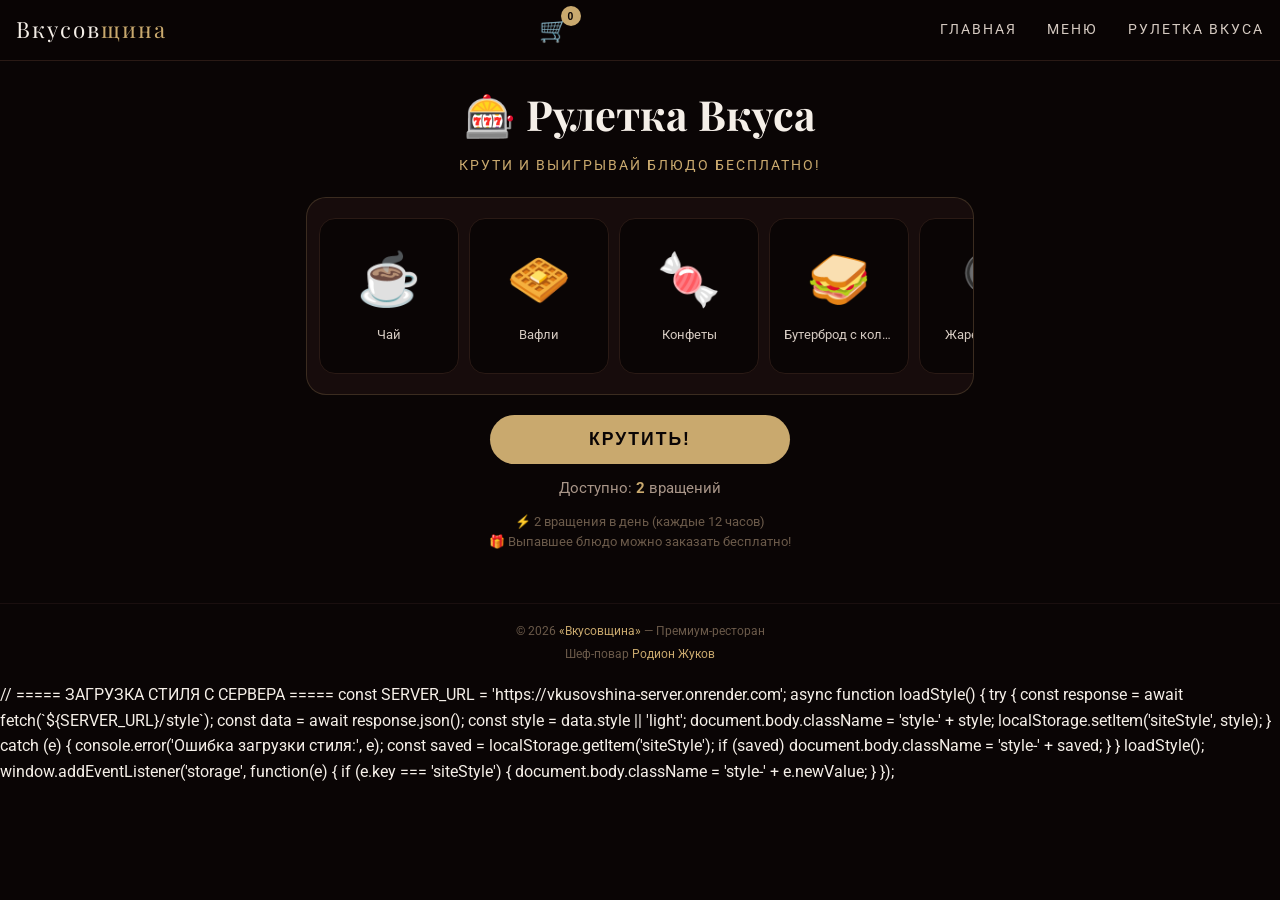
<file: roulette.html>
<!DOCTYPE html>
<html lang="ru">
<head>
    <meta charset="UTF-8">
    <meta name="viewport" content="width=device-width, initial-scale=1.0, maximum-scale=1.0, user-scalable=yes">
    <title>Рулетка Вкуса | Вкусовщина</title>
    <style>
        @import url('https://fonts.googleapis.com/css2?family=Playfair+Display:ital,wght@0,700;1,700&family=Roboto:wght@300;400;700&display=swap');

        * { margin: 0; padding: 0; box-sizing: border-box; }

        body {
            font-family: 'Roboto', sans-serif;
            background-color: #0a0505;
            color: #f5efe8;
            line-height: 1.6;
            min-height: 100vh;
        }

        .nav {
            background: rgba(10, 5, 5, 0.95);
            backdrop-filter: blur(10px);
            padding: 12px 16px;
            position: sticky;
            top: 0;
            z-index: 100;
            border-bottom: 1px solid #2a1a15;
            display: flex;
            justify-content: space-between;
            align-items: center;
        }
        .nav .logo {
            font-family: 'Playfair Display', serif;
            font-size: 1.4rem;
            color: #f5efe8;
            letter-spacing: 2px;
            text-decoration: none;
        }
        .nav .logo span { color: #c9a96e; }

        .nav .nav-right {
            display: flex;
            align-items: center;
            gap: 12px;
        }
        .nav .cart-btn {
            position: relative;
            background: none;
            border: none;
            font-size: 1.5rem;
            cursor: pointer;
            color: #d4c9c0;
            padding: 4px;
        }
        .nav .cart-btn .cart-count {
            position: absolute;
            top: -6px;
            right: -8px;
            background: #c9a96e;
            color: #0a0505;
            font-size: 0.65rem;
            font-weight: 700;
            border-radius: 50%;
            width: 20px;
            height: 20px;
            display: flex;
            align-items: center;
            justify-content: center;
        }
        .nav .menu-toggle {
            display: flex;
            flex-direction: column;
            cursor: pointer;
            padding: 4px;
            background: none;
            border: none;
            gap: 5px;
        }
        .nav .menu-toggle span {
            display: block;
            width: 28px;
            height: 2px;
            background: #d4c9c0;
            border-radius: 2px;
            transition: 0.3s;
        }
        .nav .menu-toggle.active span:nth-child(1) { transform: rotate(45deg) translate(5px, 5px); }
        .nav .menu-toggle.active span:nth-child(2) { opacity: 0; }
        .nav .menu-toggle.active span:nth-child(3) { transform: rotate(-45deg) translate(5px, -5px); }

        .nav .nav-links {
            display: none;
            flex-direction: column;
            position: absolute;
            top: 60px;
            left: 0;
            right: 0;
            background: rgba(10, 5, 5, 0.98);
            backdrop-filter: blur(10px);
            padding: 20px;
            border-bottom: 1px solid #2a1a15;
            gap: 12px;
        }
        .nav .nav-links.open { display: flex; }
        .nav .nav-links a {
            color: #d4c9c0;
            text-decoration: none;
            font-weight: 400;
            font-size: 1.1rem;
            text-transform: uppercase;
            letter-spacing: 2px;
            padding: 12px 0;
            border-bottom: 1px solid #1a0f0f;
            text-align: center;
        }
        .nav .nav-links a:last-child { border-bottom: none; }
        .nav .nav-links a:hover { color: #c9a96e; }

        .container {
            max-width: 600px;
            margin: 0 auto;
            padding: 20px 16px;
            text-align: center;
        }
        .roulette-title {
            font-family: 'Playfair Display', serif;
            font-size: clamp(2rem, 6vw, 2.6rem);
            color: #f5efe8;
            margin-bottom: 6px;
        }
        .roulette-subtitle {
            color: #c9a96e;
            font-size: 0.9rem;
            letter-spacing: 2px;
            text-transform: uppercase;
            margin-bottom: 20px;
        }

        .roulette-wrapper {
            background: rgba(26, 15, 15, 0.85);
            border-radius: 20px;
            padding: 16px 12px;
            border: 1px solid rgba(201, 169, 110, 0.2);
            overflow: hidden;
            margin-bottom: 20px;
        }
        .roulette-track {
            display: flex;
            transition: transform 0.1s linear;
            will-change: transform;
            gap: 10px;
            padding: 4px 0;
        }
        .roulette-item {
            flex: 0 0 auto;
            width: 100px;
            background: #0a0505;
            border-radius: 16px;
            padding: 16px 8px;
            text-align: center;
            border: 1px solid #2a1a15;
            transition: all 0.3s;
        }
        .roulette-item .emoji {
            font-size: 2.8rem;
            display: block;
            margin-bottom: 4px;
        }
        .roulette-item .name {
            font-size: 0.7rem;
            color: #d4c9c0;
            white-space: nowrap;
            overflow: hidden;
            text-overflow: ellipsis;
            max-width: 90px;
            display: inline-block;
        }
        .roulette-item.active {
            border-color: #c9a96e;
            box-shadow: 0 0 20px rgba(201, 169, 110, 0.3);
            transform: scale(1.05);
        }

        .roulette-controls {
            display: flex;
            flex-direction: column;
            align-items: center;
            gap: 12px;
        }
        .roulette-btn {
            background: #c9a96e;
            color: #0a0505;
            border: none;
            padding: 14px 40px;
            border-radius: 50px;
            font-weight: 700;
            font-size: 1.1rem;
            cursor: pointer;
            transition: all 0.3s;
            letter-spacing: 2px;
            text-transform: uppercase;
            width: 90%;
            max-width: 300px;
        }
        .roulette-btn:hover:not(:disabled) {
            background: #e8d5a8;
            transform: scale(1.02);
        }
        .roulette-btn:disabled {
            opacity: 0.4;
            cursor: not-allowed;
        }
        .roulette-timer {
            color: #a89588;
            font-size: 0.95rem;
        }
        .roulette-timer span {
            color: #c9a96e;
            font-weight: 700;
        }

        /* Модалки */
        .modal-overlay {
            display: none;
            position: fixed;
            inset: 0;
            background: rgba(0,0,0,0.85);
            backdrop-filter: blur(8px);
            z-index: 200;
            justify-content: center;
            align-items: center;
            padding: 20px;
        }
        .modal-overlay.open { display: flex; }
        .modal {
            background: #1a0f0f;
            border: 2px solid #c9a96e;
            border-radius: 24px;
            padding: 30px 20px;
            max-width: 400px;
            width: 100%;
            text-align: center;
            animation: modalPop 0.3s ease-out;
            position: relative;
        }
        @keyframes modalPop {
            0% { transform: scale(0.95); opacity: 0; }
            100% { transform: scale(1); opacity: 1; }
        }
        .modal .close-modal-btn {
            background: #c9a96e;
            color: #0a0505;
            border: none;
            padding: 10px 30px;
            border-radius: 30px;
            font-weight: 600;
            font-size: 1rem;
            cursor: pointer;
            transition: all 0.3s;
            margin-top: 10px;
        }
        .modal .close-modal-btn:hover { background: #e8d5a8; }
        .modal .modal-close-btn {
            position: absolute;
            top: 10px;
            right: 16px;
            font-size: 1.5rem;
            color: #a89588;
            cursor: pointer;
            background: none;
            border: none;
        }
        .modal .modal-close-btn:hover { color: #f5efe8; }

        .modal .result-emoji { font-size: 4rem; display: block; margin-bottom: 8px; }
        .modal h2 {
            font-family: 'Playfair Display', serif;
            font-size: 1.6rem;
            color: #f5efe8;
            margin-bottom: 6px;
        }
        .modal .result-name { color: #c9a96e; font-size: 1.2rem; font-weight: 700; }
        .modal .result-text { color: #a89588; margin: 10px 0 18px; font-size: 0.95rem; }
        .modal .modal-btn {
            background: #c9a96e;
            color: #0a0505;
            border: none;
            padding: 12px 30px;
            border-radius: 30px;
            font-weight: 600;
            font-size: 1rem;
            cursor: pointer;
            transition: all 0.3s;
            margin: 5px;
            min-width: 120px;
        }
        .modal .modal-btn:hover { background: #e8d5a8; }
        .modal .modal-btn.cancel {
            background: #2a1a15;
            color: #a89588;
        }
        .modal .modal-btn.cancel:hover { background: #3a2a20; }

        /* Модалка успеха */
        #orderSuccessModal .modal { border-color: #4CAF50; }
        #orderSuccessModal .emoji-big { font-size: 3.5rem; display: block; margin-bottom: 6px; }
        #orderSuccessModal h2 { color: #4CAF50; font-family: 'Playfair Display', serif; font-size: 1.6rem; }
        #orderSuccessModal .message { color: #d4c9c0; margin: 10px 0; }
        #orderSuccessModal .thanks { color: #c9a96e; font-weight: 700; margin-bottom: 10px; }

        .footer {
            background: #0a0505;
            text-align: center;
            padding: 18px;
            border-top: 1px solid #1a0f0f;
            color: #6b5a4a;
            font-size: 0.75rem;
            margin-top: 30px;
        }
        .footer span { color: #c9a96e; }

        @media (min-width: 500px) {
            .roulette-item { width: 120px; padding: 20px 12px; }
            .roulette-item .emoji { font-size: 3.2rem; }
            .roulette-item .name { font-size: 0.8rem; max-width: 110px; }
        }
        @media (min-width: 768px) {
            .nav .menu-toggle { display: none; }
            .nav .nav-links {
                display: flex !important;
                flex-direction: row;
                position: static;
                background: none;
                backdrop-filter: none;
                padding: 0;
                border: none;
                gap: 30px;
            }
            .nav .nav-links a {
                font-size: 0.85rem;
                padding: 6px 0;
                border-bottom: none;
                text-align: left;
            }
            .container { max-width: 700px; }
            .roulette-item { width: 140px; }
        }
    </style>
</head>
<body>

    <!-- НАВИГАЦИЯ -->
    <nav class="nav">
        <a href="index.html" class="logo">Вкусов<span>щина</span></a>
        <div class="nav-right">
            <button class="cart-btn" id="cartBtn" aria-label="Корзина">
                🛒
                <span class="cart-count" id="cartCount">0</span>
            </button>
            <button class="menu-toggle" id="menuToggle" aria-label="Открыть меню">
                <span></span><span></span><span></span>
            </button>
        </div>
        <div class="nav-links" id="navLinks">
            <a href="index.html">Главная</a>
            <a href="menu.html">Меню</a>
            <a href="roulette.html">Рулетка Вкуса</a>
        </div>
    </nav>

    <div class="container">
        <h1 class="roulette-title">🎰 Рулетка Вкуса</h1>
        <p class="roulette-subtitle">Крути и выигрывай блюдо бесплатно!</p>

        <div class="roulette-wrapper">
            <div class="roulette-track" id="rouletteTrack"></div>
        </div>

        <div class="roulette-controls">
            <button class="roulette-btn" id="spinBtn">Крутить!</button>
            <div class="roulette-timer" id="timerDisplay">Доступно: <span>2</span> вращения</div>
        </div>

        <p style="color:#6b5a4a; font-size:0.8rem; margin-top:12px;">
            ⚡ 2 вращения в день (каждые 12 часов)<br>
            🎁 Выпавшее блюдо можно заказать бесплатно!
        </p>
    </div>

    <!-- МОДАЛКА РЕЗУЛЬТАТА -->
    <div class="modal-overlay" id="resultModal">
        <div class="modal">
            <span class="result-emoji" id="resultEmoji">🎉</span>
            <h2>Вы выиграли!</h2>
            <div class="result-name" id="resultName">Название блюда</div>
            <div class="result-text">Вы можете заказать это блюдо бесплатно!</div>
            <div>
                <button class="modal-btn" id="orderBtn">Заказать</button>
                <button class="modal-btn cancel" id="cancelBtn">Отмена</button>
            </div>
        </div>
    </div>

    <!-- МОДАЛКА КОРЗИНЫ -->
    <div class="modal-overlay cart-modal" id="cartModal">
        <div class="modal">
            <button class="modal-close-btn" id="closeCartBtn">✕</button>
            <h2 style="text-align:center;">🛒 Корзина</h2>
            <div class="cart-items" id="cartItems"></div>
            <div class="cart-total" id="cartTotal">Итого: 0 блюд</div>
            <button class="order-cart-btn" id="orderCartBtn">Оформить заказ</button>
        </div>
    </div>

    <!-- МОДАЛКА УСПЕШНОГО ЗАКАЗА -->
    <div class="modal-overlay" id="orderSuccessModal">
        <div class="modal">
            <span class="emoji-big">✅</span>
            <h2>Заказ оформлен!</h2>
            <div class="message">Ваш заказ принят! Мы уже начали готовить.<br>Ожидайте звонка для подтверждения.</div>
            <div class="thanks">Спасибо, что выбрали «Вкусовщину»!</div>
            <button class="close-modal-btn" id="closeSuccessBtn">Отлично!</button>
        </div>
    </div>

    <footer class="footer">
        <p>© 2026 <span>«Вкусовщина»</span> — Премиум-ресторан</p>
        <p style="margin-top: 4px;">Шеф-повар <span>Родион Жуков</span></p>
    </footer>

    <script>
        // ===== ВСЯ ЛОГИКА ВНУТРИ =====

        // ----- НАСТРОЙКИ TELEGRAM -----
        const TELEGRAM_BOT_TOKEN = '8752139780:AAEIbtDqq2F3FJ2TqFWcINLWg6Zml8UyAQI';
        const TELEGRAM_CHAT_ID = '7892506421';

        // ----- ДАННЫЕ БЛЮД (только для рулетки) -----
        const allDishes = [
            { name: 'Чай', emoji: '☕' },
            { name: 'Вафли', emoji: '🧇' },
            { name: 'Конфеты', emoji: '🍬' },
            { name: 'Бутерброд с колбасой', emoji: '🥪' },
            { name: 'Жареное яйцо', emoji: '🍳' },
            { name: 'Вода', emoji: '💧' },
            { name: 'Кола', emoji: '🥤' },
            { name: 'Яблоко', emoji: '🍏' },
            { name: 'Квас', emoji: '🍺' },
            { name: 'Кофе', emoji: '☕' },
            { name: 'Картошка фри', emoji: '🍟' },
            { name: 'Гренки', emoji: '🍞' },
            { name: 'Вивайли', emoji: '🧇' },
            { name: 'Пельмени', emoji: '🥟' },
            { name: 'Чипсы', emoji: '🍟' },
            { name: 'Жвачка Love is', emoji: '🍬' },
            { name: 'Булочки', emoji: '🥐' },
            { name: 'Жвачка арбузная', emoji: '🍉' },
            { name: 'Сок', emoji: '🧃' }
        ];

        // ===== КОРЗИНА (та же, что и в menu.html) =====
        let cart = JSON.parse(localStorage.getItem('cart')) || [];

        function saveCart() {
            localStorage.setItem('cart', JSON.stringify(cart));
            updateCartUI();
        }

        function updateCartUI() {
            const countElements = document.querySelectorAll('.cart-count');
            countElements.forEach(el => el.textContent = cart.length);
        }

        function addToCart(dishName) {
            // ищем блюдо по имени во всех блюдах (для рулетки у нас только часть, но мы можем найти)
            const dish = allDishes.find(d => d.name === dishName);
            if (!dish) return;
            // Добавляем в корзину с ценой (для рулетки цена не указана, поставим "Бесплатно")
            const cartItem = { ...dish, price: 'Бесплатно' };
            cart.push(cartItem);
            saveCart();
            showNotification(`${dish.emoji} ${dish.name} добавлено в корзину!`);
        }

        function removeFromCart(index) {
            cart.splice(index, 1);
            saveCart();
            renderCartModal();
        }

        function clearCart() {
            cart = [];
            saveCart();
            renderCartModal();
        }

        function showNotification(text) {
            const notif = document.createElement('div');
            notif.style.cssText = `
                position: fixed; bottom: 80px; left: 50%; transform: translateX(-50%);
                background: #1a0f0f; color: #f5efe8;
                padding: 14px 24px; border-radius: 30px;
                border: 1px solid #c9a96e;
                box-shadow: 0 4px 20px rgba(0,0,0,0.6);
                z-index: 999; font-weight: 500;
                transition: opacity 0.5s;
                max-width: 90%;
                text-align: center;
                font-size: 1rem;
            `;
            notif.textContent = text;
            document.body.appendChild(notif);
            setTimeout(() => {
                notif.style.opacity = '0';
                setTimeout(() => notif.remove(), 500);
            }, 2500);
        }

        // ----- TELEGRAM -----
        function sendTelegramMessage(message) {
            const url = `https://api.telegram.org/bot${TELEGRAM_BOT_TOKEN}/sendMessage`;
            return fetch(url, {
                method: 'POST',
                headers: { 'Content-Type': 'application/json' },
                body: JSON.stringify({
                    chat_id: TELEGRAM_CHAT_ID,
                    text: message,
                    parse_mode: 'HTML',
                    disable_web_page_preview: true,
                })
            })
            .then(r => r.json())
            .then(data => {
                if (!data.ok) throw new Error(data.description);
                console.log('✅ Сообщение отправлено');
            })
            .catch(err => console.error('❌ Ошибка:', err));
        }

        // ----- МОДАЛКА КОРЗИНЫ -----
        function renderCartModal() {
            const container = document.getElementById('cartItems');
            const totalSpan = document.getElementById('cartTotal');
            if (cart.length === 0) {
                container.innerHTML = `<div class="empty-cart">Корзина пуста</div>`;
                totalSpan.textContent = 'Итого: 0 блюд';
                return;
            }
            let html = '';
            cart.forEach((item, idx) => {
                html += `
                    <div class="cart-item">
                        <span class="name">${item.emoji} ${item.name} (${item.price})</span>
                        <button class="remove-btn" data-index="${idx}">✕</button>
                    </div>
                `;
            });
            container.innerHTML = html;
            totalSpan.textContent = `Итого: ${cart.length} блюд`;
            container.querySelectorAll('.remove-btn').forEach(btn => {
                btn.addEventListener('click', function() {
                    const idx = parseInt(this.dataset.index);
                    removeFromCart(idx);
                });
            });
        }

        function sendOrderFromCart() {
            if (cart.length === 0) {
                alert('Корзина пуста!');
                return;
            }
            const userName = localStorage.getItem('userName') || 'Гость';
            const dishesList = cart.map((d, i) => `${i+1}. ${d.emoji} ${d.name} (${d.price})`).join('\n');
            const total = cart.reduce((sum, d) => sum + (d.price === 'Бесплатно' ? 0 : parseFloat(d.price.replace(/\D/g,'')) || 0), 0);
            const msg = `🛒 Новый заказ из корзины!\n\n👤 Имя: ${userName}\n📋 Блюда:\n${dishesList}\n\n💰 Итого: ${total} коп.\n🕒 Время: ${new Date().toLocaleString('ru-RU')}`;
            sendTelegramMessage(msg);
            clearCart();
            document.getElementById('cartModal').classList.remove('open');
            showOrderSuccess();
        }

        function showOrderSuccess() {
            const modal = document.getElementById('orderSuccessModal');
            modal.classList.add('open');
            document.getElementById('closeSuccessBtn').onclick = function() {
                modal.classList.remove('open');
            };
            modal.onclick = function(e) {
                if (e.target === modal) modal.classList.remove('open');
            };
            document.addEventListener('keydown', function esc(e) {
                if (e.key === 'Escape' && modal.classList.contains('open')) {
                    modal.classList.remove('open');
                    document.removeEventListener('keydown', esc);
                }
            });
        }

        // ===== РУЛЕТКА =====
        const SPINS_KEY = 'rouletteSpins';
        const MAX_SPINS = 2;
        const COOLDOWN = 12 * 60 * 60 * 1000; // 12 часов

        let currentDish = null;
        let isSpinning = false;

        const track = document.getElementById('rouletteTrack');
        const spinBtn = document.getElementById('spinBtn');
        const timerDisplay = document.getElementById('timerDisplay');
        const resultModal = document.getElementById('resultModal');
        const resultEmoji = document.getElementById('resultEmoji');
        const resultName = document.getElementById('resultName');
        const orderBtn = document.getElementById('orderBtn');
        const cancelBtn = document.getElementById('cancelBtn');

        function getSpins() {
            const data = JSON.parse(localStorage.getItem(SPINS_KEY) || '{"count":2,"date":0}');
            const now = Date.now();
            if (now - data.date > COOLDOWN) {
                return { count: MAX_SPINS, date: now };
            }
            return data;
        }

        function saveSpins(data) {
            localStorage.setItem(SPINS_KEY, JSON.stringify(data));
        }

        function getRemainingTime() {
            const data = JSON.parse(localStorage.getItem(SPINS_KEY) || '{"count":2,"date":0}');
            const now = Date.now();
            if (data.count >= MAX_SPINS) return 0;
            const elapsed = now - data.date;
            if (elapsed >= COOLDOWN) return 0;
            return COOLDOWN - elapsed;
        }

        function updateUI() {
            const data = getSpins();
            const remaining = data.count;
            const timeRemaining = getRemainingTime();

            if (timeRemaining > 0 && remaining < MAX_SPINS) {
                const hours = Math.floor(timeRemaining / (60*60*1000));
                const mins = Math.floor((timeRemaining % (60*60*1000)) / (60*1000));
                timerDisplay.innerHTML = `Следующее вращение через <span>${hours}ч ${mins}м</span>`;
                spinBtn.disabled = true;
            } else if (remaining > 0) {
                timerDisplay.innerHTML = `Доступно: <span>${remaining}</span> вращений`;
                spinBtn.disabled = false;
            } else {
                timerDisplay.innerHTML = `Вращений сегодня нет. Ждите 12 часов.`;
                spinBtn.disabled = true;
            }
        }

        function renderRoulette() {
            track.innerHTML = allDishes.map(d => `
                <div class="roulette-item" data-name="${d.name}">
                    <span class="emoji">${d.emoji}</span>
                    <span class="name">${d.name}</span>
                </div>
            `).join('');
        }
        renderRoulette();

        function startSpin() {
            if (isSpinning) return;
            const data = getSpins();
            if (data.count <= 0) {
                alert('У вас закончились вращения! Попробуйте через 12 часов.');
                return;
            }

            isSpinning = true;
            spinBtn.disabled = true;

            const items = track.querySelectorAll('.roulette-item');
            const totalItems = items.length;
            const itemWidth = items[0].offsetWidth + 10;
            const totalWidth = totalItems * itemWidth;

            const targetIndex = Math.floor(Math.random() * totalItems);
            const containerWidth = track.parentElement.offsetWidth;
            const targetOffset = targetIndex * itemWidth + itemWidth/2 - containerWidth/2;

            let currentOffset = 0;
            const duration = 3000 + Math.random() * 2000;
            const startTime = performance.now();
            const startOffset = currentOffset;
            const extraScroll = 5 * totalWidth;
            const targetOffsetFinal = targetOffset + extraScroll;

            function animate(now) {
                const elapsed = now - startTime;
                const progress = Math.min(elapsed / duration, 1);
                const eased = 1 - Math.pow(1 - progress, 3);
                const offset = startOffset + (targetOffsetFinal - startOffset) * eased;
                track.style.transform = `translateX(-${offset}px)`;

                if (progress < 1) {
                    requestAnimationFrame(animate);
                } else {
                    track.style.transform = `translateX(-${targetOffset}px)`;
                    isSpinning = false;
                    spinBtn.disabled = false;

                    items.forEach((el, idx) => {
                        el.classList.toggle('active', idx === targetIndex);
                    });

                    const dishName = items[targetIndex].dataset.name;
                    currentDish = allDishes.find(d => d.name === dishName);
                    if (!currentDish) {
                        currentDish = { name: dishName, emoji: '🍽️' };
                    }

                    data.count--;
                    if (data.count === 0) {
                        data.date = Date.now();
                    }
                    saveSpins(data);
                    updateUI();

                    showResult(currentDish);
                }
            }
            requestAnimationFrame(animate);
        }

        function showResult(dish) {
            resultEmoji.textContent = dish.emoji;
            resultName.textContent = dish.name;
            resultModal.classList.add('open');
        }

        function closeResult() {
            resultModal.classList.remove('open');
            track.querySelectorAll('.roulette-item').forEach(el => el.classList.remove('active'));
        }

        function orderFree() {
            if (!currentDish) return;
            const userName = localStorage.getItem('userName') || 'Гость';
            const msg = `🎡 Бесплатный заказ из рулетки!\n\n👤 Имя: ${userName}\n🍽️ Блюдо: ${currentDish.emoji} ${currentDish.name}\n🕒 Время: ${new Date().toLocaleString('ru-RU')}`;
            sendTelegramMessage(msg);
            closeResult();
            showNotification('🎉 Блюдо заказано бесплатно! Ожидайте.');
        }

        // ===== СОБЫТИЯ =====
        spinBtn.addEventListener('click', startSpin);
        orderBtn.addEventListener('click', orderFree);
        cancelBtn.addEventListener('click', closeResult);
        resultModal.addEventListener('click', function(e) {
            if (e.target === resultModal) closeResult();
        });
        document.addEventListener('keydown', function(e) {
            if (e.key === 'Escape' && resultModal.classList.contains('open')) closeResult();
        });

        // ----- КОРЗИНА (кнопки) -----
        document.getElementById('cartBtn').addEventListener('click', function() {
            renderCartModal();
            document.getElementById('cartModal').classList.add('open');
        });
        document.getElementById('closeCartBtn').addEventListener('click', function() {
            document.getElementById('cartModal').classList.remove('open');
        });
        document.getElementById('cartModal').addEventListener('click', function(e) {
            if (e.target === this) this.classList.remove('open');
        });
        document.getElementById('orderCartBtn').addEventListener('click', sendOrderFromCart);

        // ===== БУРГЕР =====
        const toggle = document.getElementById('menuToggle');
        const links = document.getElementById('navLinks');
        toggle.addEventListener('click', function() {
            this.classList.toggle('active');
            links.classList.toggle('open');
        });
        links.querySelectorAll('a').forEach(link => {
            link.addEventListener('click', () => {
                toggle.classList.remove('active');
                links.classList.remove('open');
            });
        });

        // ===== ИНИЦИАЛИЗАЦИЯ =====
        updateUI();
        setInterval(updateUI, 30000);
        updateCartUI();
    </script>

// ===== ЗАГРУЗКА СТИЛЯ С СЕРВЕРА =====
const SERVER_URL = 'https://vkusovshina-server.onrender.com';

async function loadStyle() {
    try {
        const response = await fetch(`${SERVER_URL}/style`);
        const data = await response.json();
        const style = data.style || 'light';
        document.body.className = 'style-' + style;
        localStorage.setItem('siteStyle', style);
    } catch (e) {
        console.error('Ошибка загрузки стиля:', e);
        const saved = localStorage.getItem('siteStyle');
        if (saved) document.body.className = 'style-' + saved;
    }
}

loadStyle();

window.addEventListener('storage', function(e) {
    if (e.key === 'siteStyle') {
        document.body.className = 'style-' + e.newValue;
    }
});
    
</body>
</html>
</file>
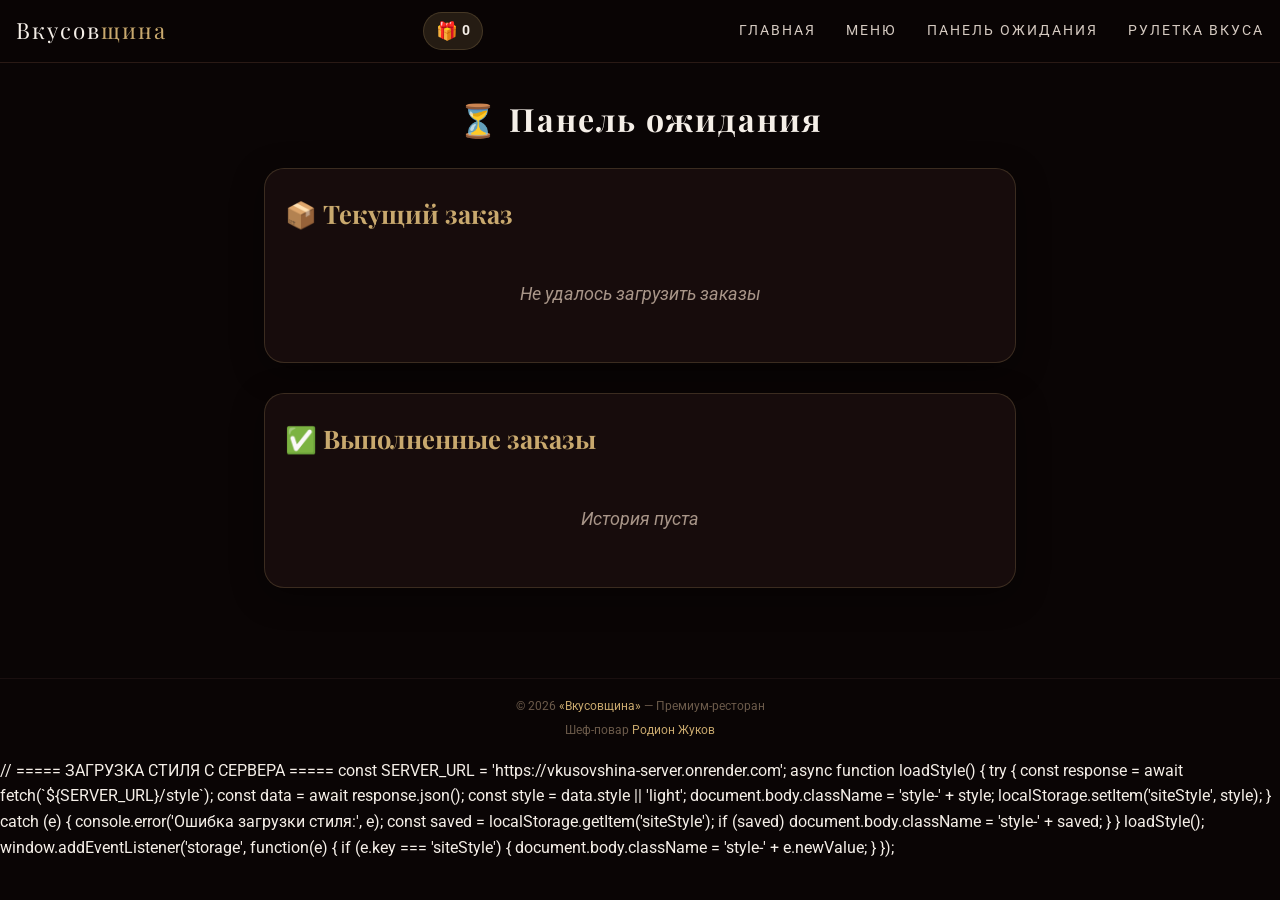
<file: status.html>
<!DOCTYPE html>
<html lang="ru">
<head>
    <meta charset="UTF-8">
    <meta name="viewport" content="width=device-width, initial-scale=1.0, maximum-scale=1.0, user-scalable=yes">
    <title>Панель ожидания | Вкусовщина</title>
    <!-- Подключаем шрифты -->
    <link href="https://fonts.googleapis.com/css2?family=Playfair+Display:ital,wght@0,700;1,700&family=Roboto:wght@300;400;700&display=swap" rel="stylesheet">
    <style>
        /* Базовые стили */
        * {
            margin: 0;
            padding: 0;
            box-sizing: border-box;
        }

        body {
            font-family: 'Roboto', sans-serif;
            background-color: #0a0505;
            color: #f5efe8;
            line-height: 1.6;
            min-height: 100vh;
        }

        /* Навигация */
        .nav {
            background: rgba(10, 5, 5, 0.95);
            backdrop-filter: blur(10px);
            padding: 12px 16px;
            position: sticky;
            top: 0;
            z-index: 100;
            border-bottom: 1px solid #2a1a15;
            display: flex;
            justify-content: space-between;
            align-items: center;
            flex-wrap: wrap;
        }

        .nav .logo {
            font-family: 'Playfair Display', serif;
            font-size: 1.4rem;
            color: #f5efe8;
            letter-spacing: 2px;
            text-decoration: none;
        }
        .nav .logo span {
            color: #c9a96e;
        }

        .nav .nav-right {
            display: flex;
            align-items: center;
            gap: 12px;
        }

        .nav .bonus-display {
            color: #c9a96e;
            font-size: 0.85rem;
            display: flex;
            align-items: center;
            gap: 4px;
            background: rgba(201, 169, 110, 0.15);
            padding: 4px 12px;
            border-radius: 30px;
            border: 1px solid rgba(201, 169, 110, 0.2);
        }
        .nav .bonus-display .icon {
            font-size: 1.1rem;
        }
        .nav .bonus-display .count {
            font-weight: 700;
            color: #f5efe8;
        }

        .nav .menu-toggle {
            display: flex;
            flex-direction: column;
            cursor: pointer;
            padding: 4px;
            background: none;
            border: none;
            gap: 5px;
        }
        .nav .menu-toggle span {
            display: block;
            width: 28px;
            height: 2px;
            background: #d4c9c0;
            border-radius: 2px;
            transition: 0.3s;
        }
        .nav .menu-toggle.active span:nth-child(1) {
            transform: rotate(45deg) translate(5px, 5px);
        }
        .nav .menu-toggle.active span:nth-child(2) {
            opacity: 0;
        }
        .nav .menu-toggle.active span:nth-child(3) {
            transform: rotate(-45deg) translate(5px, -5px);
        }

        .nav .nav-links {
            display: none;
            flex-direction: column;
            position: absolute;
            top: 60px;
            left: 0;
            right: 0;
            background: rgba(10, 5, 5, 0.98);
            backdrop-filter: blur(10px);
            padding: 20px;
            border-bottom: 1px solid #2a1a15;
            gap: 12px;
            z-index: 200;
        }
        .nav .nav-links.open {
            display: flex;
        }
        .nav .nav-links a {
            color: #d4c9c0;
            text-decoration: none;
            font-weight: 400;
            font-size: 1.1rem;
            text-transform: uppercase;
            letter-spacing: 2px;
            padding: 12px 0;
            border-bottom: 1px solid #1a0f0f;
            text-align: center;
        }
        .nav .nav-links a:last-child {
            border-bottom: none;
        }
        .nav .nav-links a:hover {
            color: #c9a96e;
        }

        /* Основной контейнер */
        .container {
            max-width: 700px;
            margin: 0 auto;
            padding: 20px 16px;
        }

        .page-title {
            font-family: 'Playfair Display', serif;
            font-size: 2rem;
            text-align: center;
            margin-bottom: 24px;
            color: #f5efe8;
            letter-spacing: 2px;
        }

        /* Секции статусов */
        .status-section {
            background: rgba(26, 15, 15, 0.85);
            backdrop-filter: blur(10px);
            border-radius: 20px;
            padding: 24px 20px;
            border: 1px solid rgba(201, 169, 110, 0.2);
            margin-bottom: 30px;
            box-shadow: 0 8px 32px rgba(0, 0, 0, 0.4);
        }

        .status-section h2 {
            font-family: 'Playfair Display', serif;
            font-size: 1.6rem;
            color: #c9a96e;
            margin-bottom: 16px;
            display: flex;
            align-items: center;
            gap: 10px;
        }

        .status-section .empty {
            color: #a89588;
            text-align: center;
            padding: 30px 0;
            font-size: 1.1rem;
            font-style: italic;
        }

        /* Карточка заказа */
        .order-card {
            background: #0a0505;
            border-radius: 16px;
            padding: 18px 16px;
            border: 1px solid #2a1a15;
            margin-bottom: 14px;
            transition: border-color 0.3s;
        }
        .order-card:last-child {
            margin-bottom: 0;
        }
        .order-card:hover {
            border-color: #c9a96e;
        }

        .order-header {
            display: flex;
            justify-content: space-between;
            align-items: center;
            margin-bottom: 8px;
        }
        .order-id {
            font-size: 0.8rem;
            color: #c9a96e;
            font-weight: 700;
            letter-spacing: 0.5px;
        }
        .order-status {
            font-size: 0.75rem;
            padding: 2px 14px;
            border-radius: 30px;
            font-weight: 600;
            text-transform: uppercase;
            letter-spacing: 0.5px;
        }
        .order-status.in-progress {
            background: #e67e22;
            color: #fff;
        }
        .order-status.completed {
            background: #27ae60;
            color: #fff;
        }

        .order-items {
            color: #d4c9c0;
            font-size: 0.95rem;
            margin: 6px 0;
        }
        .order-items span {
            display: inline-block;
            margin-right: 6px;
            background: rgba(201, 169, 110, 0.08);
            padding: 2px 8px;
            border-radius: 12px;
            margin-bottom: 4px;
        }

        .order-total {
            color: #f5efe8;
            font-weight: 700;
            font-size: 1rem;
            margin-top: 4px;
        }
        .order-wish {
            color: #a89588;
            font-size: 0.85rem;
            margin-top: 4px;
            font-style: italic;
            border-top: 1px dashed #2a1a15;
            padding-top: 8px;
        }
        .order-timer {
            color: #c9a96e;
            font-weight: 700;
            font-size: 1.1rem;
            margin-top: 8px;
            display: flex;
            align-items: center;
            gap: 6px;
        }

        .confirm-btn {
            background: #c9a96e;
            color: #0a0505;
            border: none;
            padding: 10px 24px;
            border-radius: 30px;
            font-weight: 600;
            font-size: 1rem;
            cursor: pointer;
            transition: all 0.3s;
            margin-top: 12px;
            width: 100%;
            text-transform: uppercase;
            letter-spacing: 1px;
        }
        .confirm-btn:hover {
            background: #e8d5a8;
            transform: scale(1.02);
        }
        .confirm-btn:disabled {
            opacity: 0.4;
            cursor: not-allowed;
            transform: none;
        }

        /* Подвал */
        .footer {
            background: #0a0505;
            text-align: center;
            padding: 18px;
            border-top: 1px solid #1a0f0f;
            color: #6b5a4a;
            font-size: 0.75rem;
            margin-top: 30px;
        }
        .footer span {
            color: #c9a96e;
        }

        /* Адаптив для планшетов и десктопов */
        @media (min-width: 768px) {
            .nav .menu-toggle {
                display: none;
            }
            .nav .nav-links {
                display: flex !important;
                flex-direction: row;
                position: static;
                background: none;
                backdrop-filter: none;
                padding: 0;
                border: none;
                gap: 30px;
            }
            .nav .nav-links a {
                font-size: 0.85rem;
                padding: 6px 0;
                border-bottom: none;
                text-align: left;
            }
            .container {
                max-width: 800px;
                padding: 30px 24px;
            }
            .order-card {
                padding: 20px 20px;
            }
        }

        @media (max-width: 480px) {
            .status-section {
                padding: 16px 14px;
            }
            .page-title {
                font-size: 1.6rem;
            }
            .order-header {
                flex-wrap: wrap;
                gap: 6px;
            }
            .order-items span {
                font-size: 0.85rem;
                padding: 2px 6px;
            }
        }
    </style>
</head>
<body>

    <!-- НАВИГАЦИЯ -->
    <nav class="nav">
        <a href="index.html" class="logo">Вкусов<span>щина</span></a>
        <div class="nav-right">
            <div class="bonus-display">
                <span class="icon">🎁</span>
                <span class="count" id="bonusCount">0</span>
            </div>
            <button class="menu-toggle" id="menuToggle" aria-label="Открыть меню">
                <span></span><span></span><span></span>
            </button>
        </div>
        <div class="nav-links" id="navLinks">
            <a href="index.html">Главная</a>
            <a href="menu.html">Меню</a>
            <a href="status.html">Панель ожидания</a>
            <a href="roulette.html">Рулетка Вкуса</a>
        </div>
    </nav>

    <div class="container">
        <h1 class="page-title">⏳ Панель ожидания</h1>

        <!-- ТЕКУЩИЙ ЗАКАЗ -->
        <div class="status-section" id="currentOrderSection">
            <h2>📦 Текущий заказ</h2>
            <div id="currentOrderContainer">
                <div class="empty">Нет активных заказов</div>
            </div>
        </div>

        <!-- ВЫПОЛНЕННЫЕ ЗАКАЗЫ -->
        <div class="status-section">
            <h2>✅ Выполненные заказы</h2>
            <div id="completedOrdersContainer">
                <div class="empty">История пуста</div>
            </div>
        </div>
    </div>

    <footer class="footer">
        <p>© 2026 <span>«Вкусовщина»</span> — Премиум-ресторан</p>
        <p style="margin-top: 4px;">Шеф-повар <span>Родион Жуков</span></p>
    </footer>

    <script>
        // ===== ЛОГИКА =====
        const SERVER_URL = 'https://vkusovshina-server.onrender.com';

        function updateBonusUI() {
            const bonus = parseInt(localStorage.getItem('bonus')) || 0;
            document.getElementById('bonusCount').textContent = bonus;
        }

        function loadOrdersFromServer() {
            fetch(`${SERVER_URL}/orders`)
                .then(response => {
                    if (!response.ok) throw new Error('Ошибка загрузки');
                    return response.json();
                })
                .then(orders => {
                    renderOrders(orders);
                })
                .catch(error => {
                    console.error('Ошибка загрузки заказов:', error);
                    // При ошибке показываем заглушку
                    document.getElementById('currentOrderContainer').innerHTML = `<div class="empty">Не удалось загрузить заказы</div>`;
                });
        }

        function renderOrders(orders) {
            const currentOrder = orders.find(o => o.status === 'готовится');
            const completedOrders = orders.filter(o => o.status === 'выполнен');

            // Текущий заказ
            const currentContainer = document.getElementById('currentOrderContainer');
            if (currentOrder) {
                const elapsed = Math.floor((Date.now() - currentOrder.createdAt) / 1000);
                const remaining = Math.max(0, 600 - elapsed);
                const mins = Math.floor(remaining / 60);
                const secs = remaining % 60;

                // Если время вышло, автоматически подтверждаем
                if (remaining === 0 && currentOrder.status === 'готовится') {
                    fetch(`${SERVER_URL}/orders/confirm`, {
                        method: 'POST',
                        headers: { 'Content-Type': 'application/json' },
                        body: JSON.stringify({ id: currentOrder.id })
                    })
                    .then(() => loadOrdersFromServer())
                    .catch(console.error);
                    return;
                }

                let itemsHtml = currentOrder.items.map(item => `<span>${item.emoji} ${item.name}</span>`).join(' ');
                currentContainer.innerHTML = `
                    <div class="order-card">
                        <div class="order-header">
                            <span class="order-id">#${currentOrder.id}</span>
                            <span class="order-status in-progress">Готовится</span>
                        </div>
                        <div class="order-items">${itemsHtml}</div>
                        <div class="order-total">💰 Итого: ${currentOrder.total} коп.</div>
                        ${currentOrder.wish ? `<div class="order-wish">📝 Пожелание: ${currentOrder.wish}</div>` : ''}
                        <div class="order-timer">⏱️ Осталось: ${mins}м ${secs}с</div>
                        <button class="confirm-btn" id="confirmOrderBtn">✅ Подтвердить заказ</button>
                    </div>
                `;
                document.getElementById('confirmOrderBtn').addEventListener('click', function() {
                    fetch(`${SERVER_URL}/orders/confirm`, {
                        method: 'POST',
                        headers: { 'Content-Type': 'application/json' },
                        body: JSON.stringify({ id: currentOrder.id })
                    })
                    .then(() => loadOrdersFromServer())
                    .catch(console.error);
                });

                // Обновляем каждые 5 секунд
                if (window.timerInterval) clearInterval(window.timerInterval);
                window.timerInterval = setInterval(loadOrdersFromServer, 5000);
            } else {
                currentContainer.innerHTML = `<div class="empty">Нет активных заказов</div>`;
                if (window.timerInterval) {
                    clearInterval(window.timerInterval);
                    window.timerInterval = null;
                }
            }

            // Выполненные заказы
            const completedContainer = document.getElementById('completedOrdersContainer');
            if (completedOrders.length === 0) {
                completedContainer.innerHTML = `<div class="empty">История пуста</div>`;
            } else {
                let html = '';
                completedOrders.forEach(order => {
                    let itemsHtml = order.items.map(item => `<span>${item.emoji} ${item.name}</span>`).join(' ');
                    html += `
                        <div class="order-card">
                            <div class="order-header">
                                <span class="order-id">#${order.id}</span>
                                <span class="order-status completed">Выполнен</span>
                            </div>
                            <div class="order-items">${itemsHtml}</div>
                            <div class="order-total">💰 Итого: ${order.total} коп.</div>
                            ${order.wish ? `<div class="order-wish">📝 Пожелание: ${order.wish}</div>` : ''}
                        </div>
                    `;
                });
                completedContainer.innerHTML = html;
            }
        }

        // ===== БУРГЕР =====
        const toggle = document.getElementById('menuToggle');
        const links = document.getElementById('navLinks');
        toggle.addEventListener('click', function() {
            this.classList.toggle('active');
            links.classList.toggle('open');
        });
        links.querySelectorAll('a').forEach(link => {
            link.addEventListener('click', () => {
                toggle.classList.remove('active');
                links.classList.remove('open');
            });
        });

        // ===== ЗАПУСК =====
        updateBonusUI();
        loadOrdersFromServer();
        setInterval(loadOrdersFromServer, 5000);

        // Синхронизация при изменении данных
        window.addEventListener('storage', function(e) {
            if (e.key === 'bonus') updateBonusUI();
        });
    </script>

// ===== ЗАГРУЗКА СТИЛЯ С СЕРВЕРА =====
const SERVER_URL = 'https://vkusovshina-server.onrender.com';

async function loadStyle() {
    try {
        const response = await fetch(`${SERVER_URL}/style`);
        const data = await response.json();
        const style = data.style || 'light';
        document.body.className = 'style-' + style;
        localStorage.setItem('siteStyle', style);
    } catch (e) {
        console.error('Ошибка загрузки стиля:', e);
        const saved = localStorage.getItem('siteStyle');
        if (saved) document.body.className = 'style-' + saved;
    }
}

loadStyle();

window.addEventListener('storage', function(e) {
    if (e.key === 'siteStyle') {
        document.body.className = 'style-' + e.newValue;
    }
});
    
</body>
</html>
</file>
